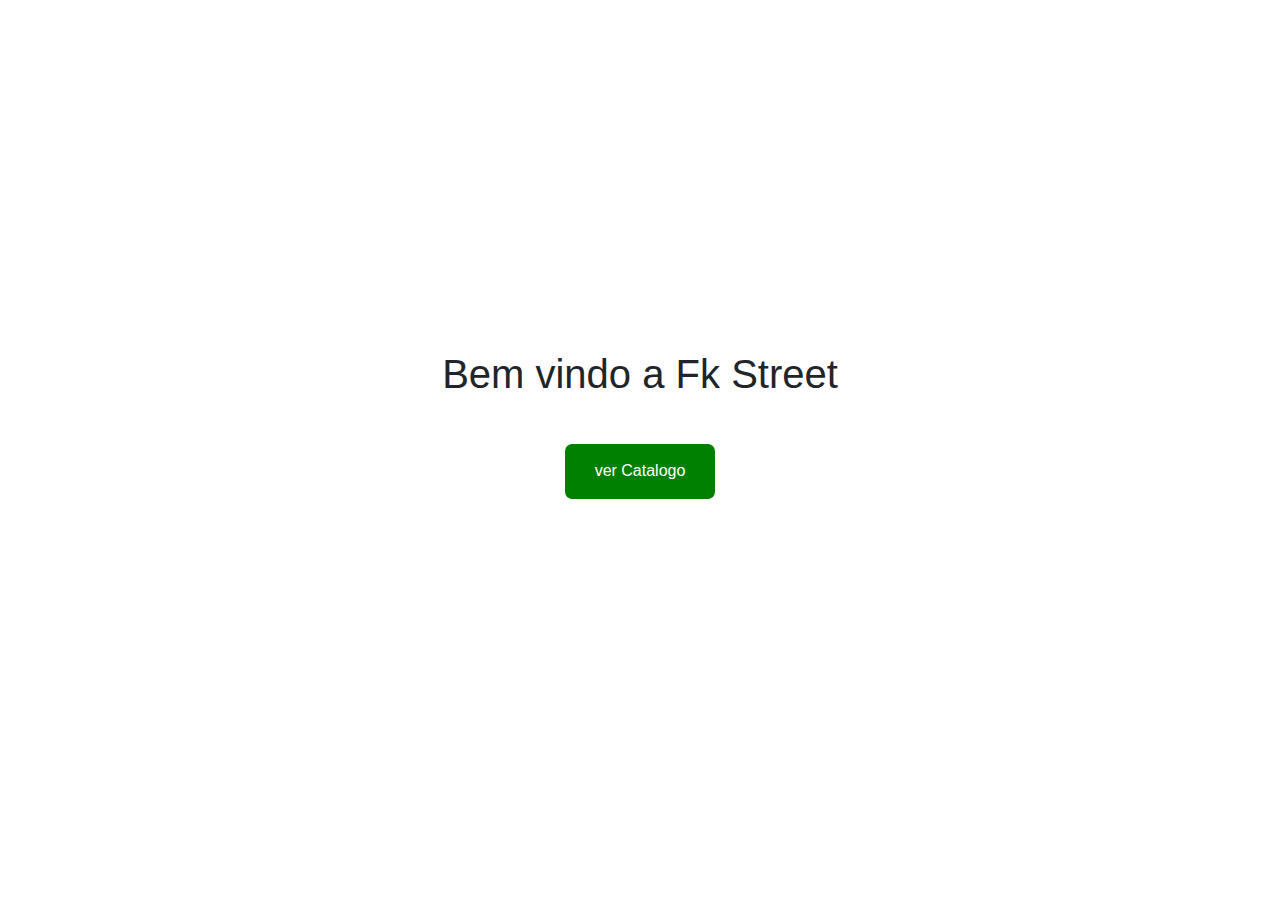
<file: index.html>
<!DOCTYPE html>
<html lang="en">
<head>
    <meta charset="UTF-8">
    <meta name="viewport" content="width=device-width, initial-scale=1.0">
    <title>Fk Street</title>
    <link href="https://cdn.jsdelivr.net/npm/bootstrap@5.3.3/dist/css/bootstrap.min.css" rel="stylesheet" integrity="sha384-QWTKZyjpPEjISv5WaRU9OFeRpok6YctnYmDr5pNlyT2bRjXh0JMhjY6hW+ALEwIH" crossorigin="anonymous">

    <link href="../style/carrosel.css" type="text/css" rel="StyleSheet">
    <link href="../style/css.css" type="text/css" rel="StyleSheet" >
    <link href="style/catalogo.css" type="text/css" rel="StyleSheet" >
</head>
<body>



            <!-- Mobile -->


            <div class="catalogo">
                <div class="titulo"> 
                <h1> Bem vindo a Fk Street </h1>
            </div>

              
                                       
                   
                        <div data-tooltip="clique aqui" class="button">
                            <div class="button-wrapper">
                                <div class="text"> ver Catalogo  </div>
                                <a class="icon" href="https://fkstreet.netlify.app/area_user/home.html" >
                                                <p> FK Street</p>         
                                </a>
                            </div>
                        </div>

            </div>

   
<script src="https://cdn.jsdelivr.net/npm/bootstrap@5.3.3/dist/js/bootstrap.bundle.min.js" integrity="sha384-YvpcrYf0tY3lHB60NNkmXc5s9fDVZLESaAA55NDzOxhy9GkcIdslK1eN7N6jIeHz" crossorigin="anonymous"></script>
<script src="https://cdn.jsdelivr.net/npm/@popperjs/core@2.11.8/dist/umd/popper.min.js" integrity="sha384-I7E8VVD/ismYTF4hNIPjVp/Zjvgyol6VFvRkX/vR+Vc4jQkC+hVqc2pM8ODewa9r" crossorigin="anonymous"></script>
<script src="https://cdn.jsdelivr.net/npm/bootstrap@5.3.3/dist/js/bootstrap.min.js" integrity="sha384-0pUGZvbkm6XF6gxjEnlmuGrJXVbNuzT9qBBavbLwCsOGabYfZo0T0to5eqruptLy" crossorigin="anonymous"></script>
<script src="../js/script.js"></script>


</body>
</html>
</file>
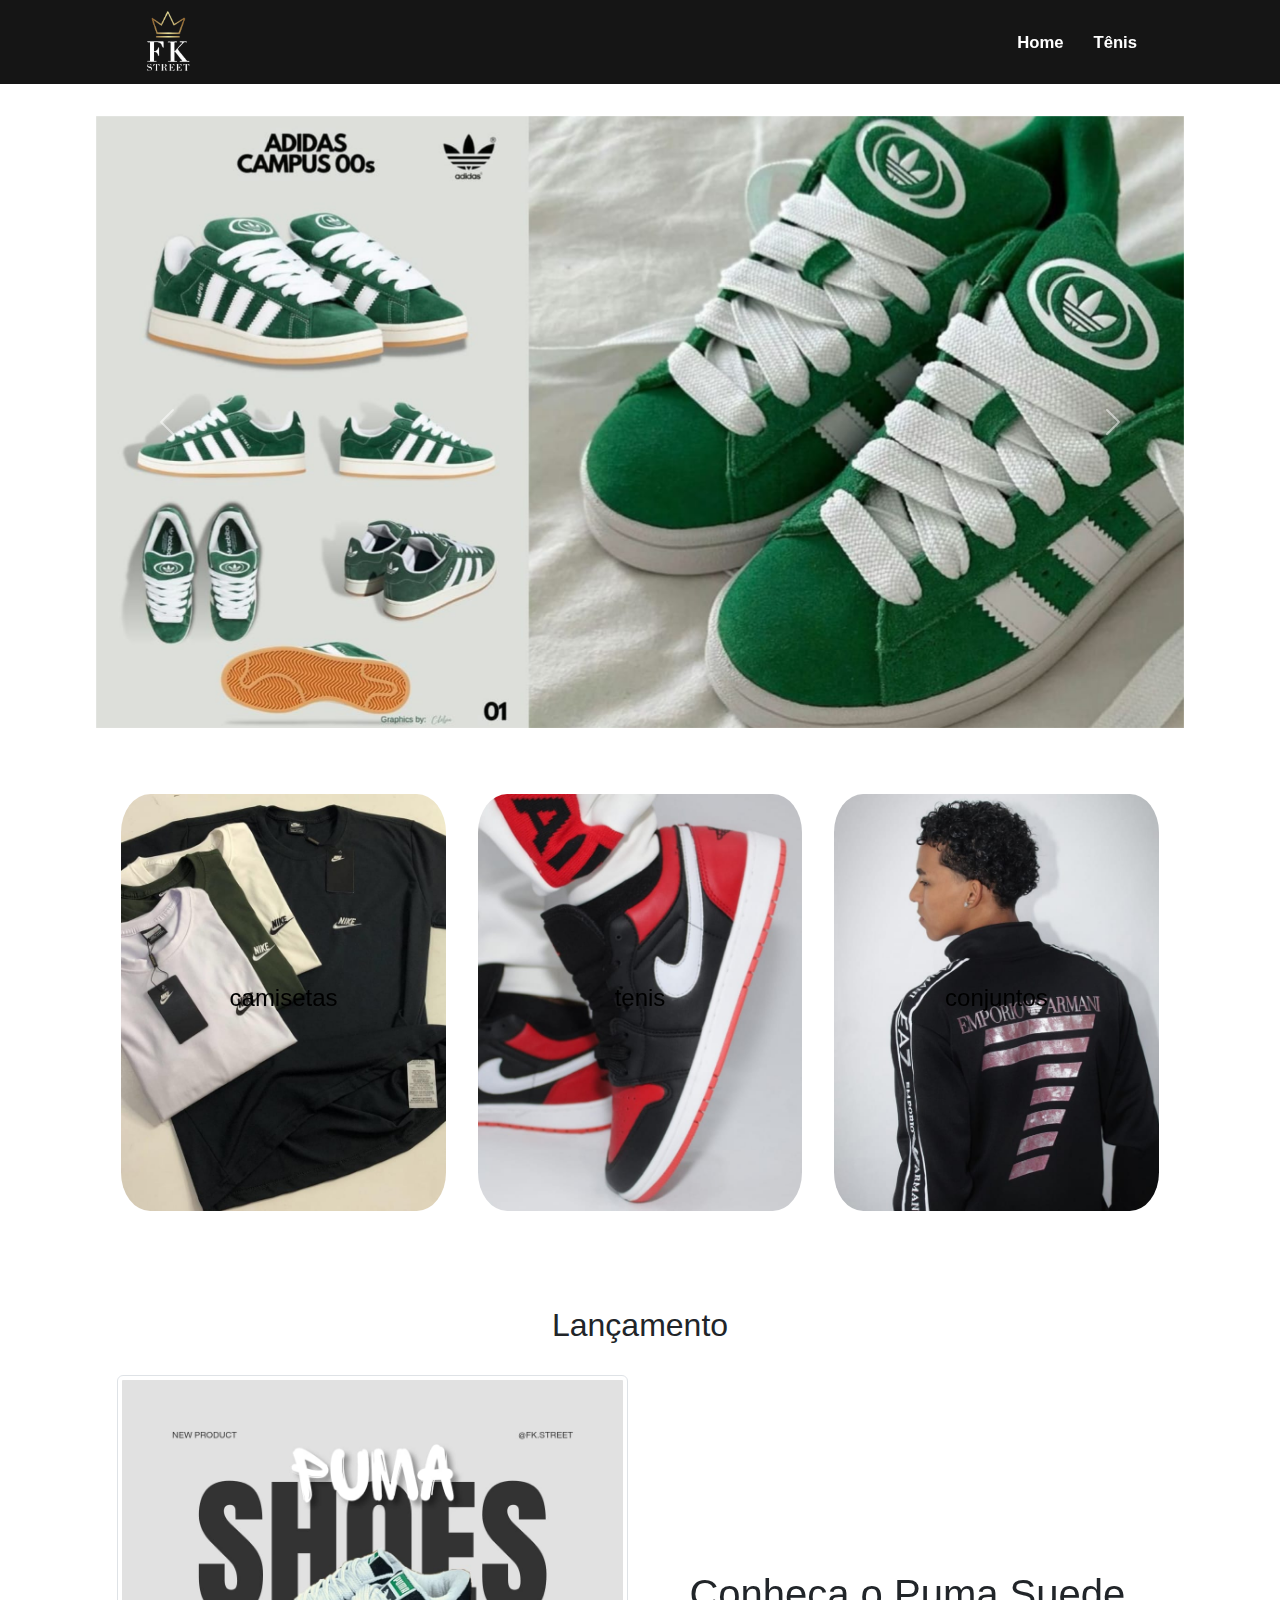
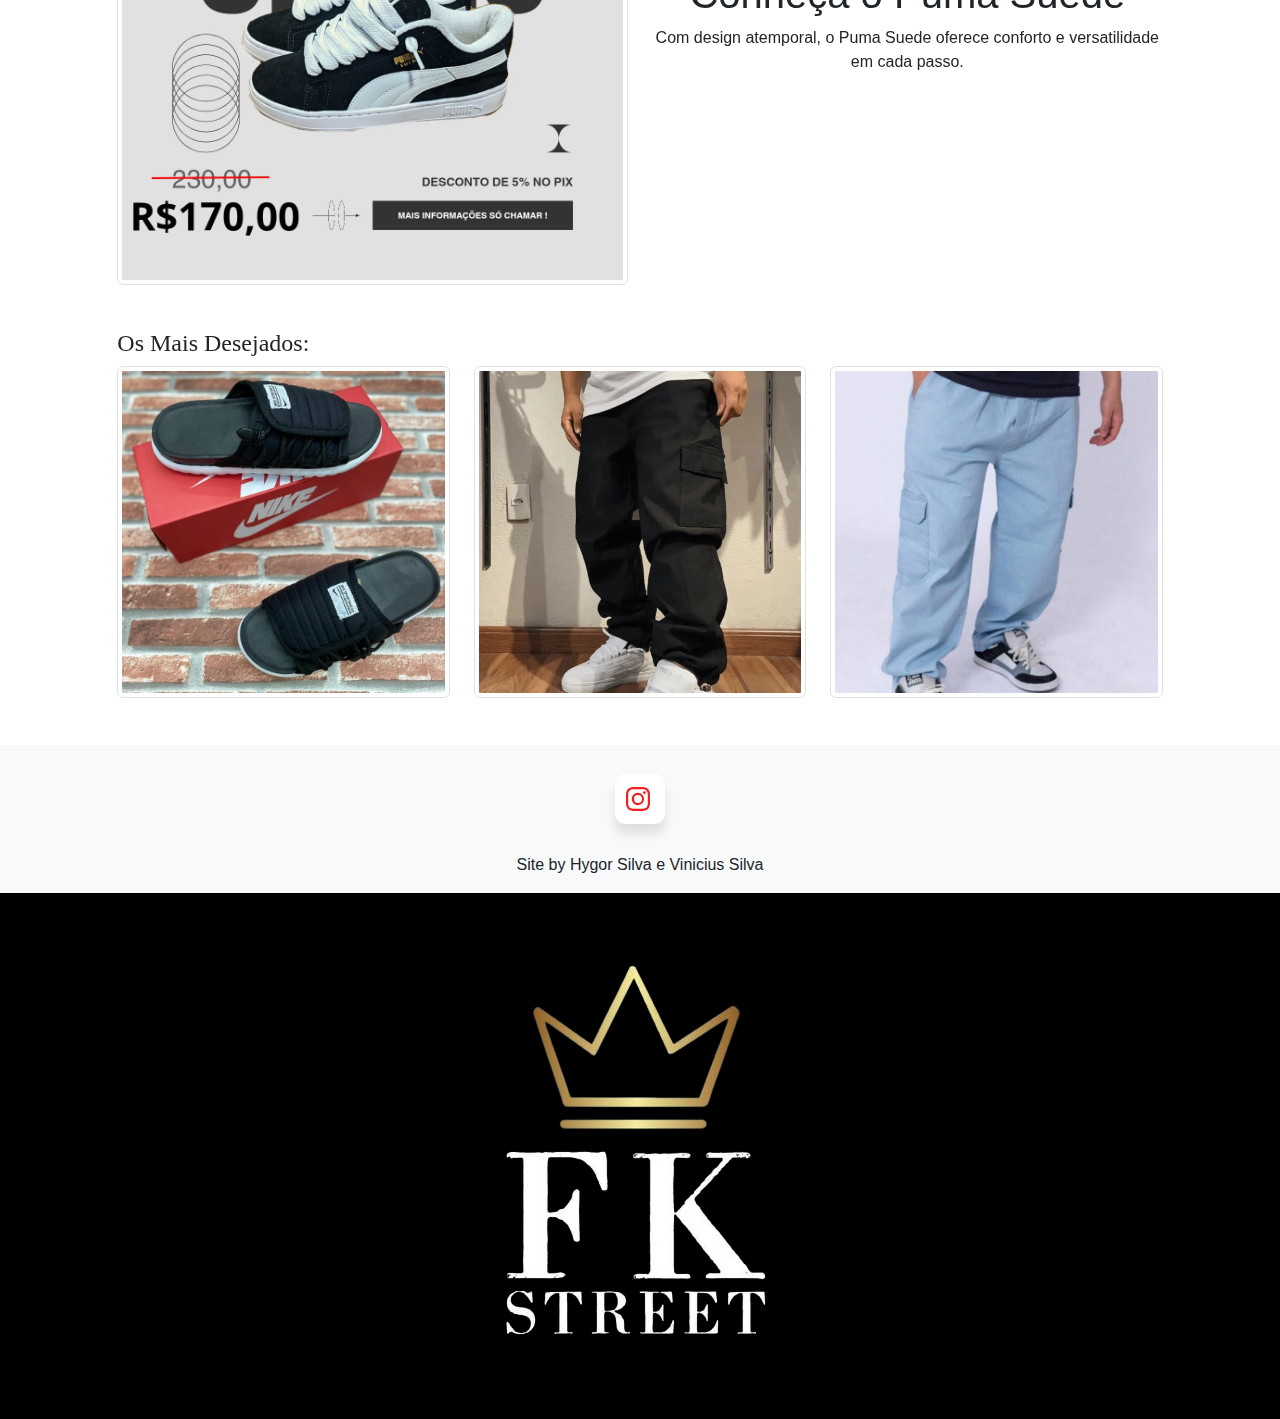
<file: area_user/home.html>
<!DOCTYPE html>
<html lang="en">
<head>
    <meta charset="UTF-8">
    <meta name="viewport" content="width=device-width, initial-scale=1.0">
    <title>Fk Street</title>
    <link href="https://cdn.jsdelivr.net/npm/bootstrap@5.3.3/dist/css/bootstrap.min.css" rel="stylesheet" integrity="sha384-QWTKZyjpPEjISv5WaRU9OFeRpok6YctnYmDr5pNlyT2bRjXh0JMhjY6hW+ALEwIH" crossorigin="anonymous">
    <link href="../style/style.css" type="text/css" rel="StyleSheet">
    <link href="../style/carrosel.css" type="text/css" rel="StyleSheet">
    <link href="../style/css.css" type="text/css" rel="StyleSheet" >
</head>
<body>

    <nav class="navBar" id="navBar">
        <a href="https://hygorsw.github.io/FkSite/area_user/home.html" style="width:10%;"> <img src="../img/components/logo_semFundo.png" id="logo-nav" alt=""> </a>
            <ul class="navLinks">

                <li class="navLink">
                    <a href="https://hygorsw.github.io/FkSite/area_user/home.html">Home</a>
                </li>

                <li class="navLink">
                    <a href="https://hygorsw.github.io/FkSite/area_user/tenis.html">Tênis</a>
                </li>
<!-- 
                <li class="navLink">
                    <a href="#">Roupas</a>
                </li>

                <li class="navLink">
                    <a href="#">Duvidas</a>
                </li> -->

            </ul>

            <button id="btnMobile">
                <i class="fa-solid fa-bars"></i>
            </button>   
            </nav>
<!-- mobile botstrapo -->

<nav class="navbar fixed-top" style="background-color: #111111;" id="navM" >
  <div class="container-fluid">
    <a class="navbar-brand" href="https://hygorsw.github.io/FkSite/area_user/home.html"> <img src="../img/components/logo_semFundo.png" width="60px"> </a>
    <button class="navbar-toggler" type="button" data-bs-toggle="offcanvas" data-bs-target="#offcanvasDarkNavbar" aria-controls="offcanvasDarkNavbar" aria-label="Toggle navigation">
      <span class="navbar-toggler-icon"></span>
    </button>
    <div class="offcanvas offcanvas-end text-bg-dark" tabindex="-1" id="offcanvasDarkNavbar" aria-labelledby="offcanvasDarkNavbarLabel">
      <div class="offcanvas-header">
        <h5 class="offcanvas-title" id="offcanvasDarkNavbarLabel">FK.Street </h5>
        <button type="button" class="btn-close btn-close-white" data-bs-dismiss="offcanvas" aria-label="Close"></button>
      </div>
      <div class="offcanvas-body">
        <ul class="navbar-nav justify-content-end flex-grow-1 pe-3">
          <li class="nav-item" id="mob-text" >
            <a class="nav-link active" aria-current="page" href="https://hygorsw.github.io/FkSite/area_user/home.html" id="mob-text">Home</a>
          </li>
          <li class="nav-item">
            <a class="nav-link" href="https://hygorsw.github.io/FkSite/area_user/tenis.html"  id="mob-text" >Tênis</a>
          </li>
<!-- 
          <li class="nav-item">
            <a class="nav-link" href="#"  id="mob-text" >Roupas</a>
          </li>

          <li class="nav-item">
            <a class="nav-link" href="#"  id="mob-text" >Duvidas</a>
          </li> -->

    
              </li>
            </ul>
          </li>
        </ul>

        </form>
      </div>
    </div>
  </div>
</nav>



            <!-- Mobile -->


            
  <div class="container" id="container">
    <div class="row" id="carrosel">
      <div id="carouselExampleAutoplaying" class="carousel slide" data-bs-ride="carousel">
        <div class="carousel-inner">
          <div class="carousel-item active">
            <img src="../img/bannersHome/CampusBanner.jpeg " class="d-block w-100"  alt="...">
          </div>
          <div class="carousel-item">
            <img src="../img/bannersHome/VansKnuBanner.jpeg" class="d-block w-100" alt="...">
          </div>
          <div class="carousel-item">
            <img src="../img/bannersHome/AirForceBanner.jpeg" class="d-block w-100" alt="...">
          </div>
        </div>
        <button class="carousel-control-prev" type="button" data-bs-target="#carouselExampleAutoplaying" data-bs-slide="prev">
          <span class="carousel-control-prev-icon" aria-hidden="true"></span>
          <span class="visually-hidden">Previous</span>
        </button>
        <button class="carousel-control-next" type="button" data-bs-target="#carouselExampleAutoplaying" data-bs-slide="next">
          <span class="carousel-control-next-icon" aria-hidden="true"></span>
          <span class="visually-hidden">Next</span>
        </button>
      </div>


      <section class="hidden2">
        <div class="container">
          <div class="banner">
            <div class="row">
              <div class="col-4" id="lancamentos-card"> <a type="button" href="https://hygorsw.github.io/FkSite/area_user/tenis.html" id="click-card"> <img src="../img/cardHome/camisetas.jpeg" class="img-thumbnail" id="img_banner">
              <h1 id="cardText"> camisetas </h1>
                </a></div>
              <div class="col-4" id="lancamentos-card"> <a type="button" href="https://hygorsw.github.io/FkSite/area_user/tenis.html" id="click-card"> <img src="../img/cardHome/tenis.jpeg" class="img-thumbnail" id="img_banner">
              <h1 id="cardText"> tenis </h1>
            </a></div>
              <div class="col-4" id="lancamentos-card"> <a type="button" href="https://hygorsw.github.io/FkSite/area_user/tenis.html" id="click-card"> <img src="../img/cardHome/conjuntos.jpeg" class="img-thumbnail" id="img_banner">
              <h1 id="cardText"> conjuntos </h1>
              </a></div>
            </div>
          </div>
        </div>
      </section>

      <div class="lancamento">
        <div class="row">
          <div class="col-12">
            <h2 id="title-lancamento">Lançamento</h2>

          </div>
        </div>
      </div>


      <section class="hidden">
        <div class="container">
          <div class="row">
            <div class="col-6"><img src="../img/cardHome/pumaSuedeCard.jpeg" class="img-thumbnail"></div>
            <div class="col-6" id="texto">
              <h1>Conheça o Puma Suede</h1>
              <p> Com design atemporal, o Puma Suede oferece conforto e versatilidade em cada passo.</p>
            </div>

          </div>
        </div>
      </section>


     <!-- <div class="container" id="container-nike">

        <div class="row" id="row-nike">

          <h1 id="titlo-nike"> Calças Cargo </h1>
          <p> Conforto e estilo encontram-se na versatilidade prática da calça cargo.</p>
        </div>
        <a class="btn-nike" href="https://hygorsw.github.io/FkSite/area_user/tenis.html">Ver coleção</a>

      </div> -->


      <section class="hidden">
        <div class="container">
          <h1 id="container-titlo"> Os Mais Desejados: </h1>
          <div class="row">
            <div class="col-4" id="lancamentos-card"> <a href="https://hygorsw.github.io/FkSite/area_user/tenis.html" id="click-card"> <img src="../img/home/desejados/asunaHome.jpeg" class="img-thumbnail" id="mais_vendidos"></a></div>
            <div class="col-4" id="lancamentos-card"> <a href="https://wa.me/551170156082?text=Ol%C3%A1!%20gostaria%20de%20saber%20se%20a%20%22Cal%C3%A7a%20Cargo%22%20ainda%20esta%20dispon%C3%ADvel%2C%20e%20quais%20cores%20tem." id="click-card"> <img src="../img/home/desejados/homeCargo.png" class="img-thumbnail" id="mais_vendidos"></a></div>
            <div class="col-4" id="lancamentos-card"> <a href="https://wa.me/551170156082?text=Ol%C3%A1!%20gostaria%20de%20saber%20se%20a%20%22Cal%C3%A7a%20Cargo%22%20ainda%20esta%20dispon%C3%ADvel%2C%20e%20quais%20cores%20tem." id="click-card"> <img src="../img/home/desejados/homeCargoJeans.jpeg" class="img-thumbnail" id="mais_vendidos"></a></div>
          </div>
        </div>


    </div>
    </section>


    <!-- fim home -->




    


            




            <!-- Font Awesome -->
<link href="https://cdnjs.cloudflare.com/ajax/libs/font-awesome/6.0.0/css/all.min.css" rel="stylesheet" />
<!-- Google Fonts -->
<link href="https://fonts.googleapis.com/css?family=Roboto:300,400,500,700&display=swap" rel="stylesheet" />
<link href="../style/footer.css" type="text/css" rel="StyleSheet">



</div>


<!-- Footer -->
<footer class="bg-body-tertiary text-center" style="background-color: #000000ea;">
  <!-- Grid container -->
  <div class="container p-4">
    <!-- Section: Social media -->

    <!-- Section: Social media -->

  
        <!--Grid row-->
   
          <div class="col-auto" style="text-align: center;">
            <!-- Submit button -->
            <a class="social-links" href="https://www.instagram.com/fk.street/">
		<div id="twitter" class="social-btn flex-center">
	  <svg viewBox="0 0 16 16" class="bi bi-instagram" fill="currentColor" height="16" width="16" xmlns="http://www.w3.org/2000/svg"> <path d="M8 0C5.829 0 5.556.01 4.703.048 3.85.088 3.269.222 2.76.42a3.917 3.917 0 0 0-1.417.923A3.927 3.927 0 0 0 .42 2.76C.222 3.268.087 3.85.048 4.7.01 5.555 0 5.827 0 8.001c0 2.172.01 2.444.048 3.297.04.852.174 1.433.372 1.942.205.526.478.972.923 1.417.444.445.89.719 1.416.923.51.198 1.09.333 1.942.372C5.555 15.99 5.827 16 8 16s2.444-.01 3.298-.048c.851-.04 1.434-.174 1.943-.372a3.916 3.916 0 0 0 1.416-.923c.445-.445.718-.891.923-1.417.197-.509.332-1.09.372-1.942C15.99 10.445 16 10.173 16 8s-.01-2.445-.048-3.299c-.04-.851-.175-1.433-.372-1.941a3.926 3.926 0 0 0-.923-1.417A3.911 3.911 0 0 0 13.24.42c-.51-.198-1.092-.333-1.943-.372C10.443.01 10.172 0 7.998 0h.003zm-.717 1.442h.718c2.136 0 2.389.007 3.232.046.78.035 1.204.166 1.486.275.373.145.64.319.92.599.28.28.453.546.598.92.11.281.24.705.275 1.485.039.843.047 1.096.047 3.231s-.008 2.389-.047 3.232c-.035.78-.166 1.203-.275 1.485a2.47 2.47 0 0 1-.599.919c-.28.28-.546.453-.92.598-.28.11-.704.24-1.485.276-.843.038-1.096.047-3.232.047s-2.39-.009-3.233-.047c-.78-.036-1.203-.166-1.485-.276a2.478 2.478 0 0 1-.92-.598 2.48 2.48 0 0 1-.6-.92c-.109-.281-.24-.705-.275-1.485-.038-.843-.046-1.096-.046-3.233 0-2.136.008-2.388.046-3.231.036-.78.166-1.204.276-1.486.145-.373.319-.64.599-.92.28-.28.546-.453.92-.598.282-.11.705-.24 1.485-.276.738-.034 1.024-.044 2.515-.045v.002zm4.988 1.328a.96.96 0 1 0 0 1.92.96.96 0 0 0 0-1.92zm-4.27 1.122a4.109 4.109 0 1 0 0 8.217 4.109 4.109 0 0 0 0-8.217zm0 1.441a2.667 2.667 0 1 1 0 5.334 2.667 2.667 0 0 1 0-5.334z"></path> </svg><span>@Fk.Street </span>
		</div>
</a>




          </div>
          <!--Grid column-->
        </div>
  
    <!-- Section: Form -->

    <!-- Section: Text -->
   
      <p>
        Site by Hygor Silva e Vinicius Silva
      </p>
   
    <!-- Section: Text -->
    <!-- Grid container -->
 
  <!-- Copyright -->
  <div class="text-center p-3" style="background-color: #000;">
    <img src="../img/components/logo_semFundo.png" id="logo-footer" alt="">
  </div>
  <!-- Copyright -->
</footer>


<script src="https://cdn.jsdelivr.net/npm/bootstrap@5.3.3/dist/js/bootstrap.bundle.min.js" integrity="sha384-YvpcrYf0tY3lHB60NNkmXc5s9fDVZLESaAA55NDzOxhy9GkcIdslK1eN7N6jIeHz" crossorigin="anonymous"></script>
<script src="https://cdn.jsdelivr.net/npm/@popperjs/core@2.11.8/dist/umd/popper.min.js" integrity="sha384-I7E8VVD/ismYTF4hNIPjVp/Zjvgyol6VFvRkX/vR+Vc4jQkC+hVqc2pM8ODewa9r" crossorigin="anonymous"></script>
<script src="https://cdn.jsdelivr.net/npm/bootstrap@5.3.3/dist/js/bootstrap.min.js" integrity="sha384-0pUGZvbkm6XF6gxjEnlmuGrJXVbNuzT9qBBavbLwCsOGabYfZo0T0to5eqruptLy" crossorigin="anonymous"></script>
<script src="../js/script.js"></script>


</body>
</html>
</file>
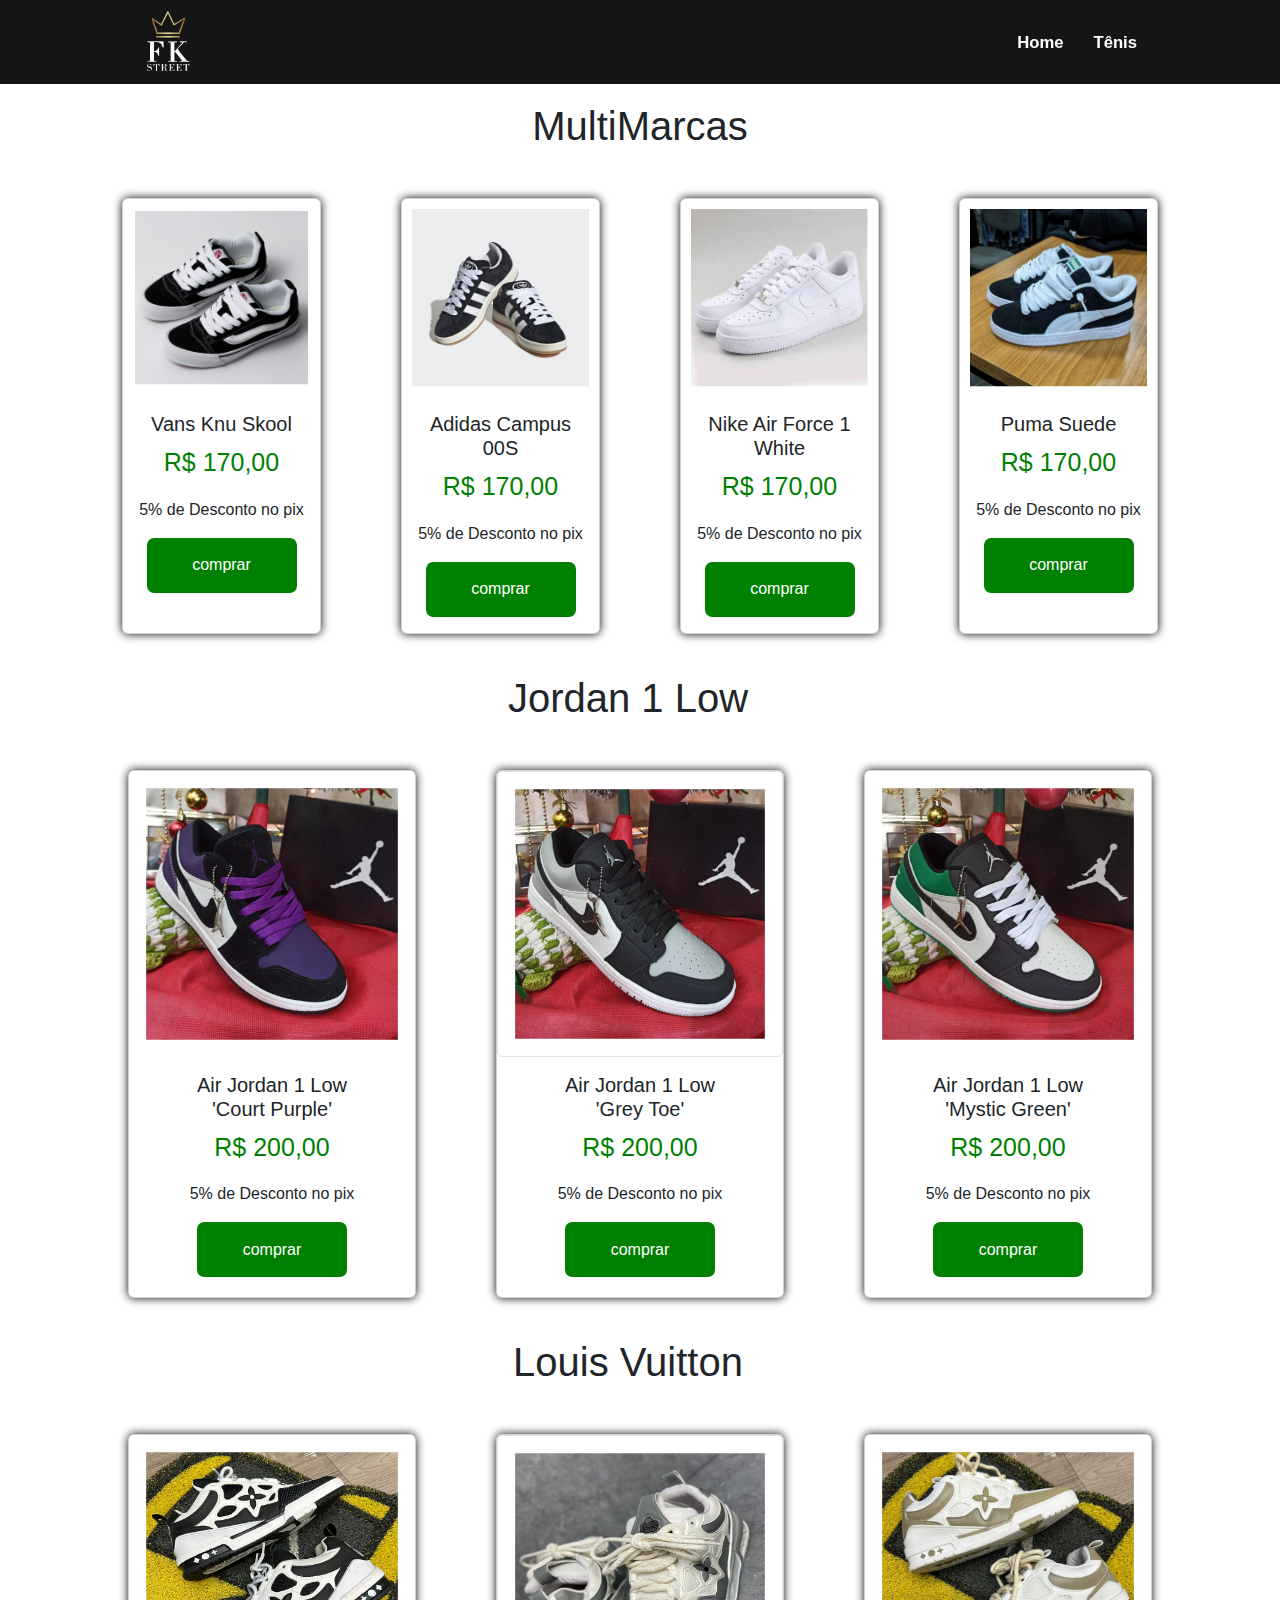
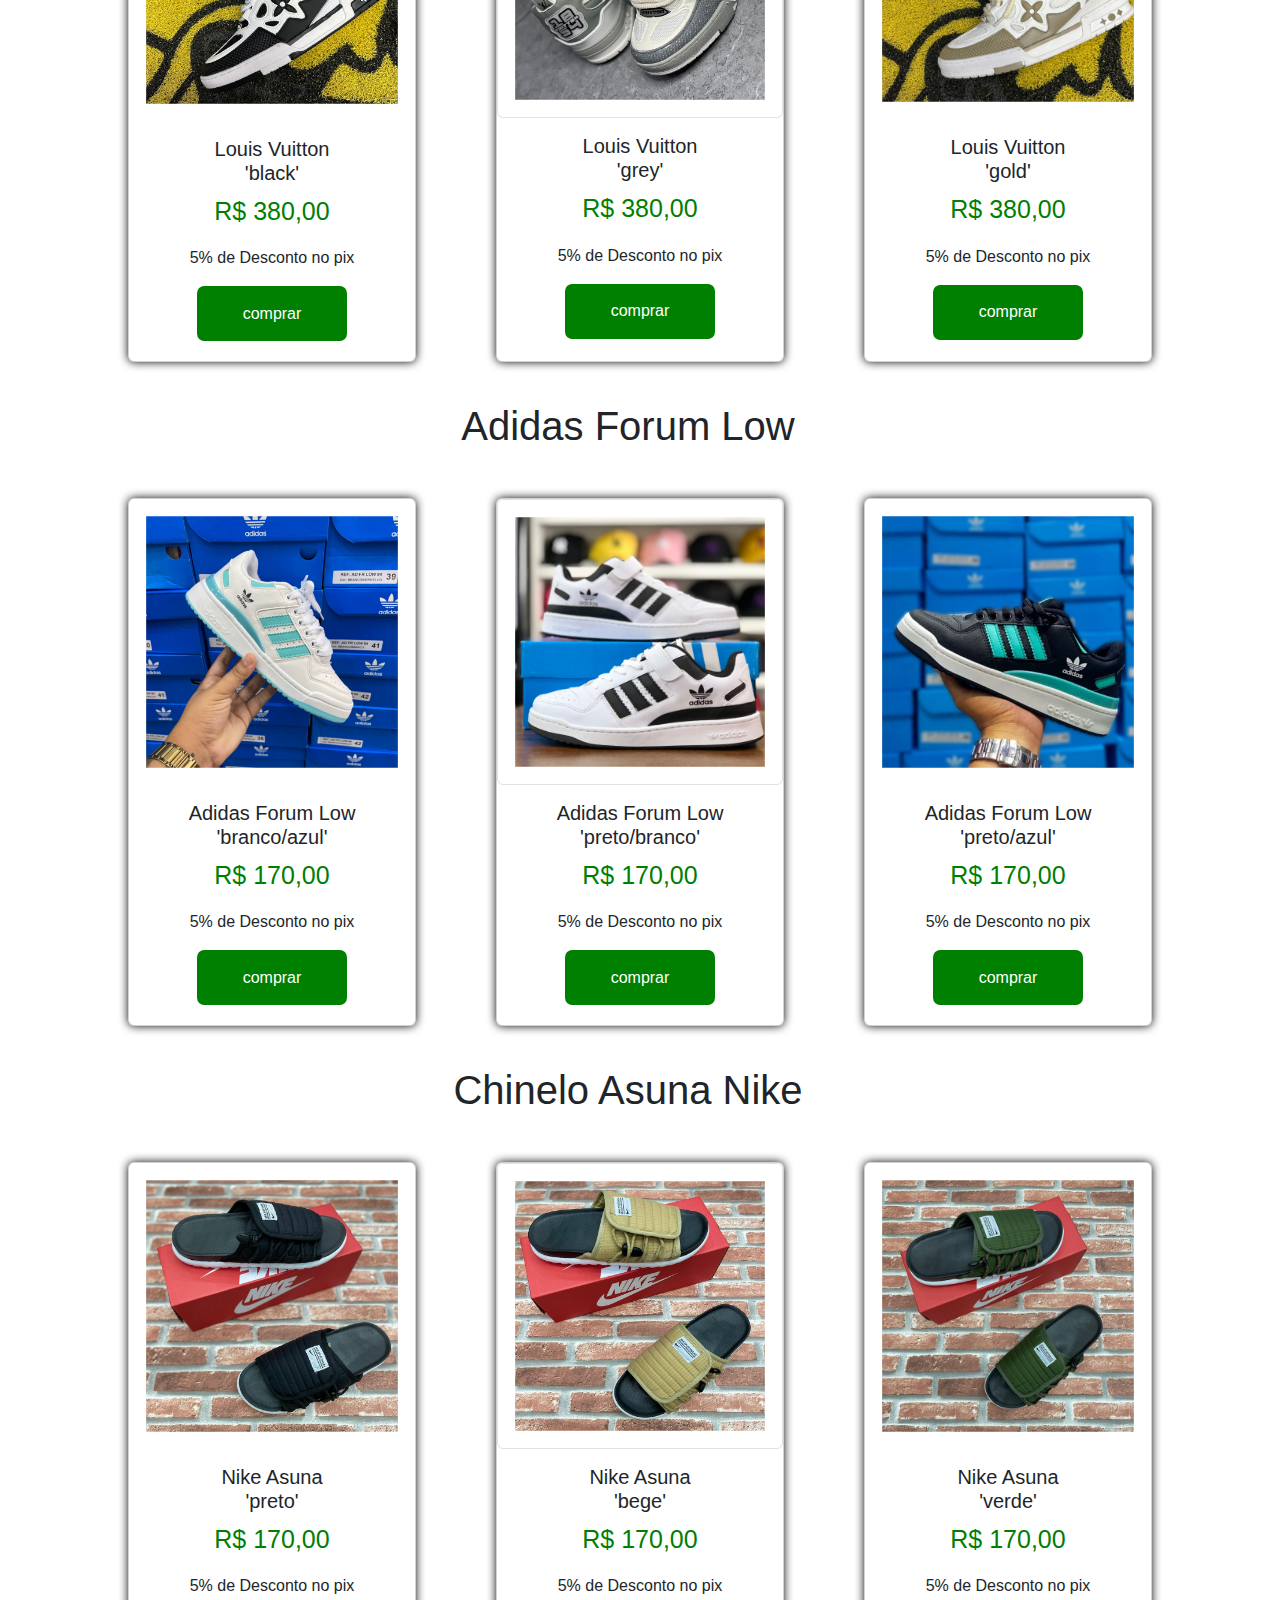
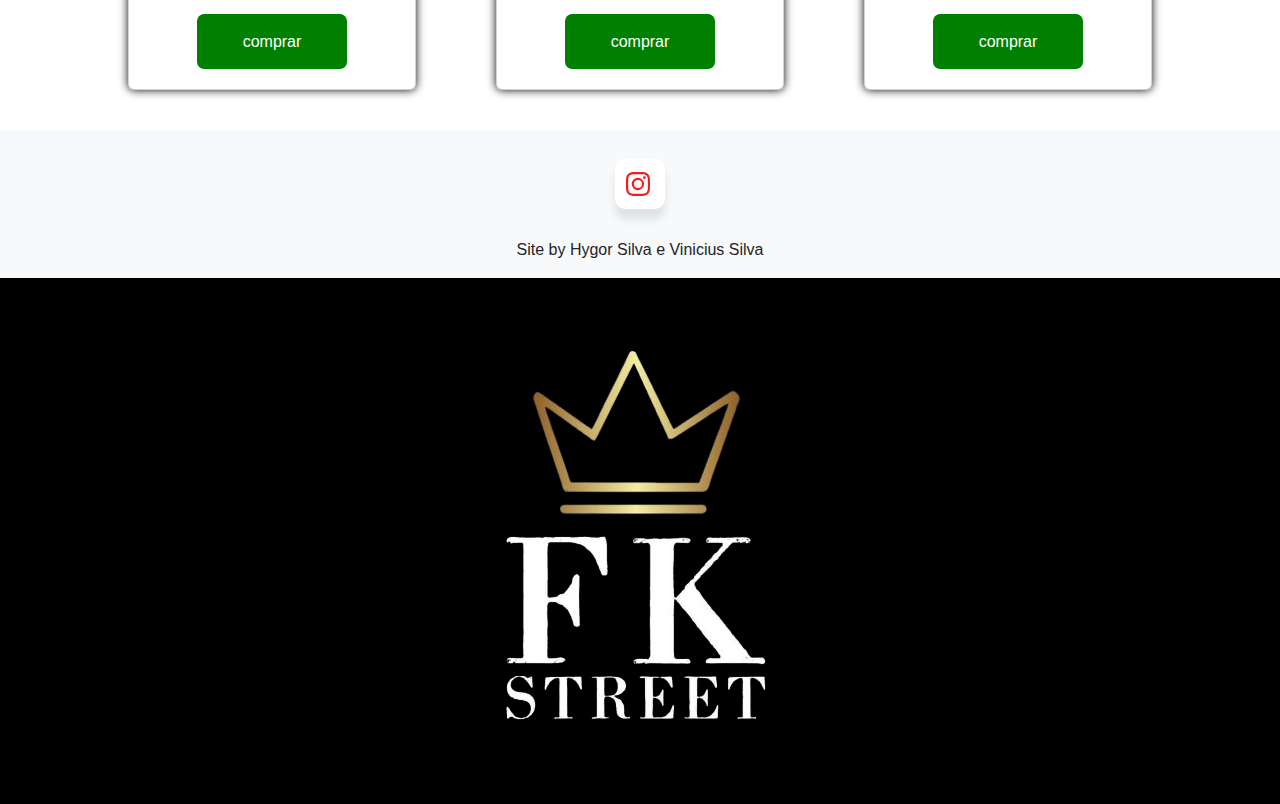
<file: area_user/tenis.html>
<!DOCTYPE html>
<html lang="en">
<head>
    <meta charset="UTF-8">
    <meta name="viewport" content="width=device-width, initial-scale=1.0">
    <title>Coleção - Fk Street</title>
    <link href="https://cdn.jsdelivr.net/npm/bootstrap@5.3.3/dist/css/bootstrap.min.css" rel="stylesheet" integrity="sha384-QWTKZyjpPEjISv5WaRU9OFeRpok6YctnYmDr5pNlyT2bRjXh0JMhjY6hW+ALEwIH" crossorigin="anonymous">
    <link href="../style/css.css" type="text/css" rel="StyleSheet" >
    <link href="../style/tenis.css" type="text/css" rel="StyleSheet">

</head>
<body>
    
    <nav class="navBar" id="navBar">
        <a href="https://hygorsw.github.io/FkSite/area_user/home.html" style="width:10%;"> <img src="../img/components/logo_semFundo.png" id="logo-nav" alt=""> </a>
            <ul class="navLinks">

                <li class="navLink">
                    <a href="https://hygorsw.github.io/FkSite/area_user/home.html">Home</a>
                </li>

                <li class="navLink">
                    <a href="https://hygorsw.github.io/FkSite/area_user/tenis.html">Tênis</a>
                </li>

                <!-- <li class="navLink">
                    <a href="/contato.html">Roupas</a>
                </li>

                <li class="navLink">
                    <a href="/contato.html">Duvidas</a>
                </li> -->

            </ul>

            <button id="btnMobile">
                <i class="fa-solid fa-bars"></i>
            </button>   
            </nav>
<!-- mobile botstrapo -->

<nav class="navbar fixed-top" style="background-color: #111111;" id="navM" >
  <div class="container-fluid">
    <a class="navbar-brand" href="https://hygorsw.github.io/FkSite/area_user/home.html"> <img src="../img/components/logo_semFundo.png" width="60px"> </a>
    <button class="navbar-toggler" type="button" data-bs-toggle="offcanvas" data-bs-target="#offcanvasDarkNavbar" aria-controls="offcanvasDarkNavbar" aria-label="Toggle navigation">
      <span class="navbar-toggler-icon"></span>
    </button>
    <div class="offcanvas offcanvas-end text-bg-dark" tabindex="-1" id="offcanvasDarkNavbar" aria-labelledby="offcanvasDarkNavbarLabel">
      <div class="offcanvas-header">
        <h5 class="offcanvas-title" id="offcanvasDarkNavbarLabel">Fk.Street </h5>
        <button type="button" class="btn-close btn-close-white" data-bs-dismiss="offcanvas" aria-label="Close"></button>
      </div>
      <div class="offcanvas-body">
        <ul class="navbar-nav justify-content-end flex-grow-1 pe-3">
          <li class="nav-item" id="mob-text" >
            <a class="nav-link active" aria-current="page" href="https://hygorsw.github.io/FkSite/area_user/home.html" id="mob-text">Home</a>
          </li>
          <li class="nav-item">
            <a class="nav-link" href="https://hygorsw.github.io/FkSite/area_user/tenis.html"  id="mob-text" >Tênis</a>
          </li>

          <!-- <li class="nav-item">
            <a class="nav-link" href="#"  id="mob-text" >Roupas</a>
          </li>

          <li class="nav-item">
            <a class="nav-link" href="#"  id="mob-text" >Duvidas</a>
          </li> -->

    
              </li>
            </ul>
          </li>
        </ul>

        </form>
      </div>
    </div>
  </div>
</nav>



            <!-- Mobile -->



            <div class="row" id="buscar"> 
                <!-- <div class="navBuscar">
                <ul class="navLinks">
           
           <li class="buscaLink" id="linkBuscar">
               <a href="#AirForce1">Air Force 1</a>
           </li>
           
           <li class="buscaLink">
               <a href="#JordanLow">Jordan Low</a>
           </li>
           
           <li class="buscaLink">
               <a href="../contato.php">Adidas</a>
           </li>
           
           <li class="buscaLink">
               <a href="../contato.php">Vans</a>
           </li>
           
           </ul>
               </div> -->
           </div>
              


           
           
           <!-- container 1 -->
               <div class="container text-center" id="collum">
              
                <div class="row" id="title-catalogo">  <h1> MultiMarcas </h1> </div>
                   <div class="row align-items-center" id="linha-card">

                    <div class="col" id="coluna-card2">
           
                        <div class="card" style="width: 18rem;  " id="card">
                            <img src="../img/Tenis_fk/vans/vans-knu.jpg"  style="padding: 6%;"  style="padding: 6%;"  class="card-img-top" alt="...">
                            <div class="card-body">
                                <h5 class="card-title">Vans Knu Skool</h5>
                                <p class="text_card">R$ 170,00</p>
                                <p class="card-text">5% de Desconto no pix</p>
                                <div class="row">
                                    
                                    <div class="col" style="display: flex; justify-content: center;">
                                        <div data-tooltip="R$ 170,00" class="button">
                                            <div class="button-wrapper">
                                                <div class="text">comprar</div>
                                                <a class="icon" href="https://wa.me/551170156082?text=Ol%C3%A1!%20gostaria%20de%20saber%20se%20%22Vans%20Knu%20Skool%22%20%20ainda%20esta%20disponivel. "  >
                                                    <svg viewBox="0 0 16 16" class="bi bi-cart2" fill="currentColor" height="16" width="16" xmlns="http://www.w3.org/2000/svg">
                                                        <path d="M0 2.5A.5.5 0 0 1 .5 2H2a.5.5 0 0 1 .485.379L2.89 4H14.5a.5.5 0 0 1 .485.621l-1.5 6A.5.5 0 0 1 13 11H4a.5.5 0 0 1-.485-.379L1.61 3H.5a.5.5 0 0 1-.5-.5zM3.14 5l1.25 5h8.22l1.25-5H3.14zM5 13a1 1 0 1 0 0 2 1 1 0 0 0 0-2zm-2 1a2 2 0 1 1 4 0 2 2 0 0 1-4 0zm9-1a1 1 0 1 0 0 2 1 1 0 0 0 0-2zm-2 1a2 2 0 1 1 4 0 2 2 0 0 1-4 0z"></path>
                                                    </svg>
                                                </a>
                                            </div>
                                        </div>
        
                                    </div>
                                </div>
        
                            </div>
                        </div>
                        
        
                        <div class="card" style="width: 18rem;" id="card">
                            <img src="../img/Tenis_fk/adidas/adidas-campus.jpg"  style="padding: 5%;"  style="padding: 6%;"  class="card-img-top" alt="...">
                            <div class="card-body">
                                <h5 class="card-title">Adidas Campus 00S</h5>
                                <p class="text_card">R$ 170,00</p>
                                <p class="card-text">5% de Desconto no pix</p>
                                   <div class="row">
                                    
                                    <div class="col" style="display: flex; justify-content: center;">
                                        <div data-tooltip="R$ 170,00" class="button">
                                            <div class="button-wrapper">
                                                <div class="text">comprar</div>
                                                <a class="icon"  href="https://wa.me/551170156082?text=Ol%C3%A1!%20gostaria%20de%20saber%20se%20o%20%22Adidas%20Campus%20preto%2Fbranco%22%20ainda%20esta%20dispon%C3%ADvel." >
                                                    <svg viewBox="0 0 16 16" class="bi bi-cart2" fill="currentColor" height="16" width="16" xmlns="http://www.w3.org/2000/svg">
                                                        <path d="M0 2.5A.5.5 0 0 1 .5 2H2a.5.5 0 0 1 .485.379L2.89 4H14.5a.5.5 0 0 1 .485.621l-1.5 6A.5.5 0 0 1 13 11H4a.5.5 0 0 1-.485-.379L1.61 3H.5a.5.5 0 0 1-.5-.5zM3.14 5l1.25 5h8.22l1.25-5H3.14zM5 13a1 1 0 1 0 0 2 1 1 0 0 0 0-2zm-2 1a2 2 0 1 1 4 0 2 2 0 0 1-4 0zm9-1a1 1 0 1 0 0 2 1 1 0 0 0 0-2zm-2 1a2 2 0 1 1 4 0 2 2 0 0 1-4 0z"></path>
                                                    </svg>
                                                </a>
                                            </div>
                                        </div>
        
        
                                    </div>
                                </div>
        
                            </div>
                        </div>
        
                        
                        <div class="card" style="width: 18rem;" id="card">
                            <img src="../img/Tenis_fk/nike/airforces/AirforceBranco.jpeg"  style="padding: 5%;"  style="padding: 6%;"  class="card-img-top" alt="...">
                            <div class="card-body">
                                <h5 class="card-title">Nike Air Force 1 White</h5>
                                <p class="text_card">R$ 170,00</p>
                                <p class="card-text">5% de Desconto no pix</p>
                                   <div class="row">
                                    
                                    <div class="col" style="display: flex; justify-content: center;">
                                        <div data-tooltip="R$ 170,00" class="button">
                                            <div class="button-wrapper">
                                                <div class="text">comprar</div>
                                                <a class="icon" href="https://wa.me/551170156082?text=Ol%C3%A1!%20gostaria%20de%20saber%20se%20o%20%22Air%20Force%20Branco%22%20ainda%20esta%20dispon%C3%ADvel." >
                                                    <svg viewBox="0 0 16 16" class="bi bi-cart2" fill="currentColor" height="16" width="16" xmlns="http://www.w3.org/2000/svg">
                                                        <path d="M0 2.5A.5.5 0 0 1 .5 2H2a.5.5 0 0 1 .485.379L2.89 4H14.5a.5.5 0 0 1 .485.621l-1.5 6A.5.5 0 0 1 13 11H4a.5.5 0 0 1-.485-.379L1.61 3H.5a.5.5 0 0 1-.5-.5zM3.14 5l1.25 5h8.22l1.25-5H3.14zM5 13a1 1 0 1 0 0 2 1 1 0 0 0 0-2zm-2 1a2 2 0 1 1 4 0 2 2 0 0 1-4 0zm9-1a1 1 0 1 0 0 2 1 1 0 0 0 0-2zm-2 1a2 2 0 1 1 4 0 2 2 0 0 1-4 0z"></path>
                                                    </svg>
                                                </a>
                                            </div>
                                        </div>
        
        
                                    </div>
                                </div>
        
                            </div>
                        </div>
                        <div class="card" style="width: 18rem;" id="card">
                            <img src="../img/Tenis_fk/puma/pumaSuedeFoto.jpeg"  style="padding: 5%;"  style="padding: 6%;"  class="card-img-top" alt="...">
                            <div class="card-body">
                                <h5 class="card-title">Puma Suede</h5>
                                <p class="text_card">R$ 170,00</p>
                                <p class="card-text">5% de Desconto no pix</p>
                                   <div class="row">
                                    
                                    <div class="col" style="display: flex; justify-content: center;">
                                        <div data-tooltip="R$ 170,00" class="button">
                                            <div class="button-wrapper">
                                                <div class="text">comprar</div>
                                                <a class="icon" href="https://wa.me/551170156082?text=Ol%C3%A1!%20gostaria%20de%20saber%20se%20o%20%22Air%20Force%20Branco%22%20ainda%20esta%20dispon%C3%ADvel." >
                                                    <svg viewBox="0 0 16 16" class="bi bi-cart2" fill="currentColor" height="16" width="16" xmlns="http://www.w3.org/2000/svg">
                                                        <path d="M0 2.5A.5.5 0 0 1 .5 2H2a.5.5 0 0 1 .485.379L2.89 4H14.5a.5.5 0 0 1 .485.621l-1.5 6A.5.5 0 0 1 13 11H4a.5.5 0 0 1-.485-.379L1.61 3H.5a.5.5 0 0 1-.5-.5zM3.14 5l1.25 5h8.22l1.25-5H3.14zM5 13a1 1 0 1 0 0 2 1 1 0 0 0 0-2zm-2 1a2 2 0 1 1 4 0 2 2 0 0 1-4 0zm9-1a1 1 0 1 0 0 2 1 1 0 0 0 0-2zm-2 1a2 2 0 1 1 4 0 2 2 0 0 1-4 0z"></path>
                                                    </svg>
                                                </a>
                                            </div>
                                        </div>
        
        
                                    </div>
                                </div>
        
                            </div>
                        </div>
        
                                </div>
        
              

            <!-- fim 3 card -->


            <div class="row" id="title-catalogo">  <h1> Jordan 1 Low </h1> </div>

                       <div class="col" id="coluna-card">
           
                           <div class="card" style="height: 33rem; width: 18rem; " id="card">
                               <img src="..\img\Tenis_fk\nike\jordanLowRoxo.jpeg" style="padding: 6%;"     class="card-img-top" alt="...">
                               <div class="card-body" id="cardbody">
                                   <h5 class="card-title">Air Jordan 1 Low <br>'Court Purple'</h5>
                                   <p class="text_card">R$ 200,00</p>
                                   <p class="card-text">5% de Desconto no pix</p>
                                   <div class="row">
                                       
                                       <div class="col" style="display: flex; justify-content: center;">
                                           <div data-tooltip="R$ 200,00" class="button">
                                               <div class="button-wrapper">
                                                   <div class="text">comprar</div>
                                                   <a class="icon" href="https://wa.me/551170156082?text=Ol%C3%A1!%20gostaria%20de%20saber%20se%20o%20%22Jordan%20Low%20Roxo%22%20ainda%20esta%20dispon%C3%ADvel." >
                                                       <svg viewBox="0 0 16 16" class="bi bi-cart2" fill="currentColor" height="16" width="16" xmlns="http://www.w3.org/2100/svg">
                                                           <path d="M0 2.5A.5.5 0 0 1 .5 2H2a.5.5 0 0 1 .485.379L2.89 4H14.5a.5.5 0 0 1 .485.621l-1.5 6A.5.5 0 0 1 13 11H4a.5.5 0 0 1-.485-.379L1.61 3H.5a.5.5 0 0 1-.5-.5zM3.14 5l1.25 5h8.22l1.25-5H3.14zM5 13a1 1 0 1 0 0 2 1 1 0 0 0 0-2zm-2 1a2 2 0 1 1 4 0 2 2 0 0 1-4 0zm9-1a1 1 0 1 0 0 2 1 1 0 0 0 0-2zm-2 1a2 2 0 1 1 4 0 2 2 0 0 1-4 0z"></path>
                                                       </svg>
                                                   </a>
                                               </div>
                                           </div>
           
           
                                       </div>
                                   </div>
                               </div>
                           </div>
           
                           <div class="card" style="width: 18rem;" id="card">
                               <img src="../img/Tenis_fk/nike/JordanLowCinza.jpeg" class="img-thumbnail"   style="padding: 6%;"  class="card-img-top" alt="...">
                               <div class="card-body">
                                   <h5 class="card-title" id="JordanLow">Air Jordan 1 Low <br> 'Grey Toe'      </h5>
                                   <p class="text_card">R$ 200,00</p>
                                   <p class="card-text">5% de Desconto no pix</p>
                                      <div class="row">
                                       
                                       <div class="col" style="display: flex; justify-content: center;">
                                           <div data-tooltip="R$ 200,00" class="button">
                                               <div class="button-wrapper">
                                                   <div class="text">comprar</div>
                                                   <a class="icon" href="https://wa.me/551170156082?text=Ol%C3%A1!%20gostaria%20de%20saber%20se%20o%20%22Jordan%20Low%20Cinza%22%20ainda%20esta%20dispon%C3%ADvel." >                                                       <svg viewBox="0 0 16 16" class="bi bi-cart2" fill="currentColor" height="16" width="16" xmlns="http://www.w3.org/2000/svg">
                                                           <path d="M0 2.5A.5.5 0 0 1 .5 2H2a.5.5 0 0 1 .485.379L2.89 4H14.5a.5.5 0 0 1 .485.621l-1.5 6A.5.5 0 0 1 13 11H4a.5.5 0 0 1-.485-.379L1.61 3H.5a.5.5 0 0 1-.5-.5zM3.14 5l1.25 5h8.22l1.25-5H3.14zM5 13a1 1 0 1 0 0 2 1 1 0 0 0 0-2zm-2 1a2 2 0 1 1 4 0 2 2 0 0 1-4 0zm9-1a1 1 0 1 0 0 2 1 1 0 0 0 0-2zm-2 1a2 2 0 1 1 4 0 2 2 0 0 1-4 0z"></path>
                                                       </svg>
                                                   </a>
                                               </div>
                                           </div>
           
           
                                       </div>
                                   </div>
           
           
                               </div>
                           </div>
           
                           <div class="card" style="height: 33rem; width: 18rem;" id="card">
                               <img src="../img/Tenis_fk/nike/JordanLowVerde.jpeg"  style="padding: 6%;"   style="padding: 6%;"  class="card-img-top" alt="...">
                               <div class="card-body">
                                   <h5 class="card-title">Air Jordan 1 Low <br> 'Mystic Green'</h5>
                                   <p class="text_card">R$ 200,00</p>
                                   <p class="card-text">5% de Desconto no pix</p>
                                   <div class="row">
                                       
                                       <div class="col" style="display: flex; justify-content: center;">
                                           <div data-tooltip="R$ 200,00" class="button">
                                               <div class="button-wrapper">
                                                   <div class="text">comprar</div>
                                                   <a class="icon" href="https://wa.me/551170156082?text=Ol%C3%A1!%20gostaria%20de%20saber%20se%20o%20%22Jordan%20Low%20Verde%22%20ainda%20esta%20dispon%C3%ADvel." >                                                       <svg viewBox="0 0 16 16" class="bi bi-cart2" fill="currentColor" height="16" width="16" xmlns="http://www.w3.org/2000/svg">
                                                           <path d="M0 2.5A.5.5 0 0 1 .5 2H2a.5.5 0 0 1 .485.379L2.89 4H14.5a.5.5 0 0 1 .485.621l-1.5 6A.5.5 0 0 1 13 11H4a.5.5 0 0 1-.485-.379L1.61 3H.5a.5.5 0 0 1-.5-.5zM3.14 5l1.25 5h8.22l1.25-5H3.14zM5 13a1 1 0 1 0 0 2 1 1 0 0 0 0-2zm-2 1a2 2 0 1 1 4 0 2 2 0 0 1-4 0zm9-1a1 1 0 1 0 0 2 1 1 0 0 0 0-2zm-2 1a2 2 0 1 1 4 0 2 2 0 0 1-4 0z"></path>
                                                       </svg>
                                                   </a>
                                               </div>
                                           </div>
           
           
                                       </div>
                                   </div>
           
                               </div>
                           </div>
           
           
                           
                       </div>
                       <!-- fim -->

                       <div class="row" id="title-catalogo">  <h1> Louis Vuitton </h1> </div>

                       <div class="col" id="coluna-card">
           
                           <div class="card" style="height: 33rem; width: 18rem; " id="card">
                               <img src="..\img\Tenis_fk/Louis/luis-viton-preto.jpeg" style="padding: 6%;"     class="card-img-top" alt="...">
                               <div class="card-body" id="cardbody">
                                   <h5 class="card-title">Louis Vuitton<br>'black'</h5>
                                   <p class="text_card">R$ 380,00</p>
                                   <p class="card-text">5% de Desconto no pix</p>
                                   <div class="row">
                                       
                                       <div class="col" style="display: flex; justify-content: center;">
                                           <div data-tooltip="R$ 380,00" class="button">
                                               <div class="button-wrapper">
                                                   <div class="text">comprar</div>
                                                   <a class="icon" href="https://wa.me/551170156082?text=Ol%C3%A1!%20gostaria%20de%20saber%20se%20o%20%22T%C3%AAnis%20Louis%20Vitton%20Preto%22%20ainda%20esta%20dispon%C3%ADvel." >
                                                       <svg viewBox="0 0 16 16" class="bi bi-cart2" fill="currentColor" height="16" width="16" xmlns="http://www.w3.org/2100/svg">
                                                           <path d="M0 2.5A.5.5 0 0 1 .5 2H2a.5.5 0 0 1 .485.379L2.89 4H14.5a.5.5 0 0 1 .485.621l-1.5 6A.5.5 0 0 1 13 11H4a.5.5 0 0 1-.485-.379L1.61 3H.5a.5.5 0 0 1-.5-.5zM3.14 5l1.25 5h8.22l1.25-5H3.14zM5 13a1 1 0 1 0 0 2 1 1 0 0 0 0-2zm-2 1a2 2 0 1 1 4 0 2 2 0 0 1-4 0zm9-1a1 1 0 1 0 0 2 1 1 0 0 0 0-2zm-2 1a2 2 0 1 1 4 0 2 2 0 0 1-4 0z"></path>
                                                       </svg>
                                                   </a>
                                               </div>
                                           </div>
           
           
                                       </div>
                                   </div>
                               </div>
                           </div>
           
                           <div class="card" style="width: 18rem;" id="card">
                               <img src="..\img\Tenis_fk/Louis/luis-viton-prata.jpeg" class="img-thumbnail"   style="padding: 6%;"  class="card-img-top" alt="...">
                               <div class="card-body">
                                   <h5 class="card-title" id="JordanLow">Louis Vuitton<br>'grey'</h5>
                                   <p class="text_card">R$ 380,00</p>
                                   <p class="card-text">5% de Desconto no pix</p>
                                      <div class="row">
                                       
                                       <div class="col" style="display: flex; justify-content: center;">
                                           <div data-tooltip="R$ 380,00" class="button">
                                               <div class="button-wrapper">
                                                   <div class="text">comprar</div>
                                                   <a class="icon" href="https://wa.me/551170156082?text=Ol%C3%A1!%20gostaria%20de%20saber%20se%20o%20%22T%C3%AAnis%20Louis%20Vitton%20Cinza%22%20ainda%20esta%20dispon%C3%ADvel." >
                                                       <svg viewBox="0 0 16 16" class="bi bi-cart2" fill="currentColor" height="16" width="16" xmlns="http://www.w3.org/2000/svg">
                                                           <path d="M0 2.5A.5.5 0 0 1 .5 2H2a.5.5 0 0 1 .485.379L2.89 4H14.5a.5.5 0 0 1 .485.621l-1.5 6A.5.5 0 0 1 13 11H4a.5.5 0 0 1-.485-.379L1.61 3H.5a.5.5 0 0 1-.5-.5zM3.14 5l1.25 5h8.22l1.25-5H3.14zM5 13a1 1 0 1 0 0 2 1 1 0 0 0 0-2zm-2 1a2 2 0 1 1 4 0 2 2 0 0 1-4 0zm9-1a1 1 0 1 0 0 2 1 1 0 0 0 0-2zm-2 1a2 2 0 1 1 4 0 2 2 0 0 1-4 0z"></path>
                                                       </svg>
                                                   </a>
                                               </div>
                                           </div>
           
           
                                       </div>
                                   </div>
           
           
                               </div>
                           </div>
           
                           <div class="card" style="height: 33rem; width: 18rem;" id="card">
                               <img src="..\img\Tenis_fk/Louis/luis-viton-dourado.jpeg"  style="padding: 6%;"   style="padding: 6%;"  class="card-img-top" alt="...">
                               <div class="card-body">
                                   <h5 class="card-title">Louis Vuitton<br> 'gold'</h5>
                                   <p class="text_card">R$ 380,00</p>
                                   <p class="card-text">5% de Desconto no pix</p>
                                   <div class="row">
                                       
                                       <div class="col" style="display: flex; justify-content: center;">
                                           <div data-tooltip="R$ 380,00" class="button">
                                               <div class="button-wrapper">
                                                   <div class="text">comprar</div>
                                                   <a class="icon" href="https://wa.me/551170156082?text=Ol%C3%A1!%20gostaria%20de%20saber%20se%20o%20%22T%C3%AAnis%20Louis%20Vitton%20Dourado%22%20ainda%20esta%20dispon%C3%ADvel." >
                                                    <svg viewBox="0 0 16 16" class="bi bi-cart2" fill="currentColor" height="16" width="16" xmlns="http://www.w3.org/2000/svg">
                                                           <path d="M0 2.5A.5.5 0 0 1 .5 2H2a.5.5 0 0 1 .485.379L2.89 4H14.5a.5.5 0 0 1 .485.621l-1.5 6A.5.5 0 0 1 13 11H4a.5.5 0 0 1-.485-.379L1.61 3H.5a.5.5 0 0 1-.5-.5zM3.14 5l1.25 5h8.22l1.25-5H3.14zM5 13a1 1 0 1 0 0 2 1 1 0 0 0 0-2zm-2 1a2 2 0 1 1 4 0 2 2 0 0 1-4 0zm9-1a1 1 0 1 0 0 2 1 1 0 0 0 0-2zm-2 1a2 2 0 1 1 4 0 2 2 0 0 1-4 0z"></path>
                                                       </svg>
                                                   </a>
                                               </div>
                                           </div>
           
           
                                       </div>
                                   </div>
           
                               </div>
                           </div>
           
           
                           
                       </div>
                       <!-- fim -->

                       <div class="row" id="title-catalogo">  <h1> Adidas Forum Low </h1> </div>

                       <div class="col" id="coluna-card">
           
                           <div class="card" style="height: 33rem; width: 18rem; " id="card">
                               <img src="..\img\Tenis_fk/adidas/forum/forum-brancoeazul.png" style="padding: 6%;"     class="card-img-top" alt="...">
                               <div class="card-body" id="cardbody">
                                   <h5 class="card-title">Adidas Forum Low<br>'branco/azul'</h5>
                                   <p class="text_card">R$ 170,00</p>
                                   <p class="card-text">5% de Desconto no pix</p>
                                   <div class="row">
                                       
                                       <div class="col" style="display: flex; justify-content: center;">
                                           <div data-tooltip="R$ 170,00" class="button">
                                               <div class="button-wrapper">
                                                   <div class="text">comprar</div>
                                                   <a class="icon" href="https://wa.me/551170156082?text=Ol%C3%A1!%20gostaria%20de%20saber%20se%20o%20%22Adidas%20Forum%20Low%20branco%2Fazul%22%20ainda%20esta%20dispon%C3%ADvel." >
                                                       <svg viewBox="0 0 16 16" class="bi bi-cart2" fill="currentColor" height="16" width="16" xmlns="http://www.w3.org/2100/svg">
                                                           <path d="M0 2.5A.5.5 0 0 1 .5 2H2a.5.5 0 0 1 .485.379L2.89 4H14.5a.5.5 0 0 1 .485.621l-1.5 6A.5.5 0 0 1 13 11H4a.5.5 0 0 1-.485-.379L1.61 3H.5a.5.5 0 0 1-.5-.5zM3.14 5l1.25 5h8.22l1.25-5H3.14zM5 13a1 1 0 1 0 0 2 1 1 0 0 0 0-2zm-2 1a2 2 0 1 1 4 0 2 2 0 0 1-4 0zm9-1a1 1 0 1 0 0 2 1 1 0 0 0 0-2zm-2 1a2 2 0 1 1 4 0 2 2 0 0 1-4 0z"></path>
                                                       </svg>
                                                   </a>
                                               </div>
                                           </div>
           
           
                                       </div>
                                   </div>
                               </div>
                           </div>
           
                           <div class="card" style="width: 18rem;" id="card">
                               <img src="..\img\Tenis_fk/adidas/forum/forum-pretoebranco.jpeg"class="img-thumbnail"   style="padding: 6%;"  class="card-img-top" alt="...">
                               <div class="card-body">
                                   <h5 class="card-title" id="JordanLow">Adidas Forum Low<br>'preto/branco'</h5>
                                   <p class="text_card">R$ 170,00</p>
                                   <p class="card-text">5% de Desconto no pix</p>
                                      <div class="row">
                                       
                                       <div class="col" style="display: flex; justify-content: center;">
                                           <div data-tooltip="R$ 170,00" class="button">
                                               <div class="button-wrapper">
                                                   <div class="text">comprar</div>
                                                   <a class="icon" href="https://wa.me/551170156082?text=Ol%C3%A1!%20gostaria%20de%20saber%20se%20o%20%22Adidas%20Forum%20Low%20preto%2Fbranco%22%20ainda%20esta%20dispon%C3%ADvel." >
                                                    <svg viewBox="0 0 16 16" class="bi bi-cart2" fill="currentColor" height="16" width="16" xmlns="http://www.w3.org/2000/svg">
                                                           <path d="M0 2.5A.5.5 0 0 1 .5 2H2a.5.5 0 0 1 .485.379L2.89 4H14.5a.5.5 0 0 1 .485.621l-1.5 6A.5.5 0 0 1 13 11H4a.5.5 0 0 1-.485-.379L1.61 3H.5a.5.5 0 0 1-.5-.5zM3.14 5l1.25 5h8.22l1.25-5H3.14zM5 13a1 1 0 1 0 0 2 1 1 0 0 0 0-2zm-2 1a2 2 0 1 1 4 0 2 2 0 0 1-4 0zm9-1a1 1 0 1 0 0 2 1 1 0 0 0 0-2zm-2 1a2 2 0 1 1 4 0 2 2 0 0 1-4 0z"></path>
                                                       </svg>
                                                   </a>
                                               </div>
                                           </div>
           
           
                                       </div>
                                   </div>
           
           
                               </div>
                           </div>
           
                           <div class="card" style="height: 33rem; width: 18rem;" id="card">
                               <img src="..\img\Tenis_fk/adidas/forum/forum-pretoeazul.jpeg"  style="padding: 6%;"   style="padding: 6%;"  class="card-img-top" alt="...">
                               <div class="card-body">
                                   <h5 class="card-title">Adidas Forum Low<br> 'preto/azul'</h5>
                                   <p class="text_card">R$ 170,00</p>
                                   <p class="card-text">5% de Desconto no pix</p>
                                   <div class="row">
                                       
                                       <div class="col" style="display: flex; justify-content: center;">
                                           <div data-tooltip="R$ 170,00" class="button">
                                               <div class="button-wrapper">
                                                   <div class="text">comprar</div>
                                                   <a class="icon" href="https://wa.me/551170156082?text=Ol%C3%A1!%20gostaria%20de%20saber%20se%20o%20%22Adidas%20Forum%20Low%20preto%2Fazul%22%20ainda%20esta%20dispon%C3%ADvel." >
                                                       <svg viewBox="0 0 16 16" class="bi bi-cart2" fill="currentColor" height="16" width="16" xmlns="http://www.w3.org/2000/svg">
                                                           <path d="M0 2.5A.5.5 0 0 1 .5 2H2a.5.5 0 0 1 .485.379L2.89 4H14.5a.5.5 0 0 1 .485.621l-1.5 6A.5.5 0 0 1 13 11H4a.5.5 0 0 1-.485-.379L1.61 3H.5a.5.5 0 0 1-.5-.5zM3.14 5l1.25 5h8.22l1.25-5H3.14zM5 13a1 1 0 1 0 0 2 1 1 0 0 0 0-2zm-2 1a2 2 0 1 1 4 0 2 2 0 0 1-4 0zm9-1a1 1 0 1 0 0 2 1 1 0 0 0 0-2zm-2 1a2 2 0 1 1 4 0 2 2 0 0 1-4 0z"></path>
                                                       </svg>
                                                   </a>
                                               </div>
                                           </div>
           
           
                                       </div>
                                   </div>
           
                               </div>
                           </div>
           
           
                           
                       </div>


                       <!-- fim -->
                        
                       <div class="row" id="title-catalogo">  <h1> Chinelo Asuna Nike </h1> </div>

                       <div class="col" id="coluna-card">
           
                           <div class="card" style="height: 33rem; width: 18rem; " id="card">
                               <img src="..\img\Tenis_fk/nike/asuna/asuna-preto.jpeg" style="padding: 6%;"     class="card-img-top" alt="...">
                               <div class="card-body" id="cardbody">
                                   <h5 class="card-title">Nike Asuna<br>'preto'</h5>
                                   <p class="text_card">R$ 170,00</p>
                                   <p class="card-text">5% de Desconto no pix</p>
                                   <div class="row">
                                       
                                       <div class="col" style="display: flex; justify-content: center;">
                                           <div data-tooltip="R$ 170" class="button">
                                               <div class="button-wrapper">
                                                   <div class="text">comprar</div>
                                                   <a class="icon" href="https://wa.me/551170156082?text=Ol%C3%A1!%20gostaria%20de%20saber%20se%20o%20%22Chinelo%20Nike%20Asuna%20Preto%22%20ainda%20esta%20dispon%C3%ADvel." >
                                                       <svg viewBox="0 0 16 16" class="bi bi-cart2" fill="currentColor" height="16" width="16" xmlns="http://www.w3.org/2100/svg">
                                                           <path d="M0 2.5A.5.5 0 0 1 .5 2H2a.5.5 0 0 1 .485.379L2.89 4H14.5a.5.5 0 0 1 .485.621l-1.5 6A.5.5 0 0 1 13 11H4a.5.5 0 0 1-.485-.379L1.61 3H.5a.5.5 0 0 1-.5-.5zM3.14 5l1.25 5h8.22l1.25-5H3.14zM5 13a1 1 0 1 0 0 2 1 1 0 0 0 0-2zm-2 1a2 2 0 1 1 4 0 2 2 0 0 1-4 0zm9-1a1 1 0 1 0 0 2 1 1 0 0 0 0-2zm-2 1a2 2 0 1 1 4 0 2 2 0 0 1-4 0z"></path>
                                                       </svg>
                                                   </a>
                                               </div>
                                           </div>
           
           
                                       </div>
                                   </div>
                               </div>
                           </div>
           
                           <div class="card" style="width: 18rem;" id="card">
                               <img src="..\img\Tenis_fk/nike/asuna/asuna-bege.jpeg"class="img-thumbnail"   style="padding: 6%;"  class="card-img-top" alt="...">
                               <div class="card-body">
                                   <h5 class="card-title" id="JordanLow">Nike Asuna<br>'bege'</h5>
                                   <p class="text_card">R$ 170,00</p>
                                   <p class="card-text">5% de Desconto no pix</p>
                                      <div class="row">
                                       
                                       <div class="col" style="display: flex; justify-content: center;">
                                           <div data-tooltip="R$ 170" class="button">
                                               <div class="button-wrapper">
                                                   <div class="text">comprar</div>
                                                   <a class="icon" href="https://wa.me/551170156082?text=Ol%C3%A1!%20gostaria%20de%20saber%20se%20o%20%22Chinelo%20Nike%20Asuna%20Bege%22%20ainda%20esta%20dispon%C3%ADvel." >
                                                   <svg viewBox="0 0 16 16" class="bi bi-cart2" fill="currentColor" height="16" width="16" xmlns="http://www.w3.org/2000/svg">
                                                           <path d="M0 2.5A.5.5 0 0 1 .5 2H2a.5.5 0 0 1 .485.379L2.89 4H14.5a.5.5 0 0 1 .485.621l-1.5 6A.5.5 0 0 1 13 11H4a.5.5 0 0 1-.485-.379L1.61 3H.5a.5.5 0 0 1-.5-.5zM3.14 5l1.25 5h8.22l1.25-5H3.14zM5 13a1 1 0 1 0 0 2 1 1 0 0 0 0-2zm-2 1a2 2 0 1 1 4 0 2 2 0 0 1-4 0zm9-1a1 1 0 1 0 0 2 1 1 0 0 0 0-2zm-2 1a2 2 0 1 1 4 0 2 2 0 0 1-4 0z"></path>
                                                       </svg>
                                                   </a>
                                               </div>
                                           </div>
           
           
                                       </div>
                                   </div>
           
           
                               </div>
                           </div>
           
                           <div class="card" style="height: 33rem; width: 18rem;" id="card">
                               <img src="..\img\Tenis_fk/nike/asuna/asuna verde.jpeg"  style="padding: 6%;"   style="padding: 6%;"  class="card-img-top" alt="...">
                               <div class="card-body">
                                   <h5 class="card-title">Nike Asuna<br> 'verde'</h5>
                                   <p class="text_card">R$ 170,00</p>
                                   <p class="card-text">5% de Desconto no pix</p>
                                   <div class="row">
                                       
                                       <div class="col" style="display: flex; justify-content: center;">
                                           <div data-tooltip="R$ 170" class="button">
                                               <div class="button-wrapper">
                                                   <div class="text">comprar</div>
                                                   <a class="icon" href="https://wa.me/551170156082?text=Ol%C3%A1!%20gostaria%20de%20saber%20se%20o%20%22Chinelo%20Nike%20Asuna%20Verde%22%20ainda%20esta%20dispon%C3%ADvel." >
                                                   <svg viewBox="0 0 16 16" class="bi bi-cart2" fill="currentColor" height="16" width="16" xmlns="http://www.w3.org/2000/svg">
                                                           <path d="M0 2.5A.5.5 0 0 1 .5 2H2a.5.5 0 0 1 .485.379L2.89 4H14.5a.5.5 0 0 1 .485.621l-1.5 6A.5.5 0 0 1 13 11H4a.5.5 0 0 1-.485-.379L1.61 3H.5a.5.5 0 0 1-.5-.5zM3.14 5l1.25 5h8.22l1.25-5H3.14zM5 13a1 1 0 1 0 0 2 1 1 0 0 0 0-2zm-2 1a2 2 0 1 1 4 0 2 2 0 0 1-4 0zm9-1a1 1 0 1 0 0 2 1 1 0 0 0 0-2zm-2 1a2 2 0 1 1 4 0 2 2 0 0 1-4 0z"></path>
                                                       </svg>
                                                   </a>
                                               </div>
                                           </div>
           
           
                                       </div>
                                   </div>
           
                               </div>
                           </div>
           
           
                           
                       </div>

                       


           <!-- fim container 1- -->
               
           </div>








    



    


            




            <!-- Font Awesome -->
            <link href="https://cdnjs.cloudflare.com/ajax/libs/font-awesome/6.0.0/css/all.min.css" rel="stylesheet" />
            <!-- Google Fonts -->
            <link href="https://fonts.googleapis.com/css?family=Roboto:300,400,500,700&display=swap" rel="stylesheet" />
            <link href="../style/footer.css" type="text/css" rel="StyleSheet">
            
            
            
            </div>
            
            
            <!-- Footer -->
            <footer class="bg-body-tertiary text-center" style="background-color: #000000ea;">
              <!-- Grid container -->
              <div class="container p-4">
                <!-- Section: Social media -->
            
                <!-- Section: Social media -->
            
              
                    <!--Grid row-->
               
                      <div class="col-auto" style="text-align: center;">
                        <!-- Submit button -->
                        <a class="social-links" href="https://www.instagram.com/fk.street/">
                    <div id="twitter" class="social-btn flex-center">
                  <svg viewBox="0 0 16 16" class="bi bi-instagram" fill="currentColor" height="16" width="16" xmlns="http://www.w3.org/2000/svg"> <path d="M8 0C5.829 0 5.556.01 4.703.048 3.85.088 3.269.222 2.76.42a3.917 3.917 0 0 0-1.417.923A3.927 3.927 0 0 0 .42 2.76C.222 3.268.087 3.85.048 4.7.01 5.555 0 5.827 0 8.001c0 2.172.01 2.444.048 3.297.04.852.174 1.433.372 1.942.205.526.478.972.923 1.417.444.445.89.719 1.416.923.51.198 1.09.333 1.942.372C5.555 15.99 5.827 16 8 16s2.444-.01 3.298-.048c.851-.04 1.434-.174 1.943-.372a3.916 3.916 0 0 0 1.416-.923c.445-.445.718-.891.923-1.417.197-.509.332-1.09.372-1.942C15.99 10.445 16 10.173 16 8s-.01-2.445-.048-3.299c-.04-.851-.175-1.433-.372-1.941a3.926 3.926 0 0 0-.923-1.417A3.911 3.911 0 0 0 13.24.42c-.51-.198-1.092-.333-1.943-.372C10.443.01 10.172 0 7.998 0h.003zm-.717 1.442h.718c2.136 0 2.389.007 3.232.046.78.035 1.204.166 1.486.275.373.145.64.319.92.599.28.28.453.546.598.92.11.281.24.705.275 1.485.039.843.047 1.096.047 3.231s-.008 2.389-.047 3.232c-.035.78-.166 1.203-.275 1.485a2.47 2.47 0 0 1-.599.919c-.28.28-.546.453-.92.598-.28.11-.704.24-1.485.276-.843.038-1.096.047-3.232.047s-2.39-.009-3.233-.047c-.78-.036-1.203-.166-1.485-.276a2.478 2.478 0 0 1-.92-.598 2.48 2.48 0 0 1-.6-.92c-.109-.281-.24-.705-.275-1.485-.038-.843-.046-1.096-.046-3.233 0-2.136.008-2.388.046-3.231.036-.78.166-1.204.276-1.486.145-.373.319-.64.599-.92.28-.28.546-.453.92-.598.282-.11.705-.24 1.485-.276.738-.034 1.024-.044 2.515-.045v.002zm4.988 1.328a.96.96 0 1 0 0 1.92.96.96 0 0 0 0-1.92zm-4.27 1.122a4.109 4.109 0 1 0 0 8.217 4.109 4.109 0 0 0 0-8.217zm0 1.441a2.667 2.667 0 1 1 0 5.334 2.667 2.667 0 0 1 0-5.334z"></path> </svg><span>@Fk.Street </span>
                    </div>
            </a>
            
            
            
            
                      </div>
                      <!--Grid column-->
                    </div>
              
                <!-- Section: Form -->
            
                <!-- Section: Text -->
               
                  <p>
                    Site by Hygor Silva e Vinicius Silva
                  </p>
               
                <!-- Section: Text -->
                <!-- Grid container -->
             
              <!-- Copyright -->
              <div class="text-center p-3" style="background-color: #000;">
                <img src="../img/components/logo_semFundo.png" id="logo-footer" alt="">
              </div>
              <!-- Copyright -->
            </footer>
            
            
            <script src="https://cdn.jsdelivr.net/npm/bootstrap@5.3.3/dist/js/bootstrap.bundle.min.js" integrity="sha384-YvpcrYf0tY3lHB60NNkmXc5s9fDVZLESaAA55NDzOxhy9GkcIdslK1eN7N6jIeHz" crossorigin="anonymous"></script>
            <script src="https://cdn.jsdelivr.net/npm/@popperjs/core@2.11.8/dist/umd/popper.min.js" integrity="sha384-I7E8VVD/ismYTF4hNIPjVp/Zjvgyol6VFvRkX/vR+Vc4jQkC+hVqc2pM8ODewa9r" crossorigin="anonymous"></script>
            <script src="https://cdn.jsdelivr.net/npm/bootstrap@5.3.3/dist/js/bootstrap.min.js" integrity="sha384-0pUGZvbkm6XF6gxjEnlmuGrJXVbNuzT9qBBavbLwCsOGabYfZo0T0to5eqruptLy" crossorigin="anonymous"></script>
            <script src="../js/script.js"></script>
            
    <script src="https://cdn.jsdelivr.net/npm/bootstrap@5.3.3/dist/js/bootstrap.bundle.min.js" integrity="sha384-YvpcrYf0tY3lHB60NNkmXc5s9fDVZLESaAA55NDzOxhy9GkcIdslK1eN7N6jIeHz" crossorigin="anonymous"></script>
    <script src="https://cdn.jsdelivr.net/npm/@popperjs/core@2.11.8/dist/umd/popper.min.js" integrity="sha384-I7E8VVD/ismYTF4hNIPjVp/Zjvgyol6VFvRkX/vR+Vc4jQkC+hVqc2pM8ODewa9r" crossorigin="anonymous"></script>
    <script src="https://cdn.jsdelivr.net/npm/bootstrap@5.3.3/dist/js/bootstrap.min.js" integrity="sha384-0pUGZvbkm6XF6gxjEnlmuGrJXVbNuzT9qBBavbLwCsOGabYfZo0T0to5eqruptLy" crossorigin="anonymous"></script>

</body>
</html>
</file>
<file: style/carrosel.css>
#carrosel{
    border-radius: 5%;
    border-color: black;

}

#seta-right{

    position: absolute;
    right: 0;

    

}

#seta-left{

    position: absolute;
    left: 0;



}

@media only screen and (max-width:1078px){ 


    #carrosel{ margin-top: 10%; }    

}
</file>
<file: style/css.css>
*{
    font-family: "Poppins", sans-serif;
    font-weight: 500;
    font-style: normal;
    padding: 0;
    margin: 0;
    box-sizing: border-box;
}

#logo-nav{

width: 80%;

}

nav{
    width: 100%;
    background-color: #000000ea;
    padding: 2px 10%;
    
}

.logo{
    font-size:25pt;
    font-weight: 600;
    color: #000;

}


.navBar{
    display: flex;
    align-items: center;
    justify-content: space-between;
    width: 100%;
    position: fixed;
    top: 0;
    z-index: 999;
}


.navLinks{
    display: flex;
    align-items: center;
    justify-content: center;
    margin: 0;
}

.navLink{
    padding: 0px 15px;
    list-style: none;
}

.navLink a{
    display: flex;
    text-decoration: none;
    font-size: 12.5pt;
    font-weight: 600;
    color: #FFF;
    position: relative;
}

.navLink a::after{
    content: '';
    display: flex;
    width: 100%;
    height: 3px;
    left: 0;
    bottom: -6px;
    background-color: green;
    border-radius: 5px;
    position: absolute;
    transform: scaleX(0);
    transition: .5s;
}

.navLink a:hover::after{
    transform: scaleX(1);
}



#navM{
    display: none;
    
}


/*Buttoes*/

.btn{
    padding: 9px;
    border: 2px solid #000;
    outline: none;
    border-radius: 7px;
    font-weight: 500;
    color: #000;
    cursor: pointer;
    background-color: transparent;
    font-size: 11.5pt;
    box-shadow: 0px 0px 10px 2px rgba(0, 0, 0, 0.021) ;
    transition: .5s;
    margin: 10px;

}

.btn:hover{
    background: green;
    color: #fff;


}

#button-nav {   background-color: #FFF;

}

#button-nav:hover {   background-color: green;

}



.buttons{

    display: flex;
    flex-direction: row;
    width: 20%;

}

#btnMobile{
    display: none;
}



@media only screen and (max-width:750px){

    
#navM{

display: flex;

}

#navBar{

display: none;

}

    #logo-nav{

width: 90%;

    }
}   

#mob-text{

color: #FFF;

}
</file>
<file: style/catalogo.css>
.catalogo{

display: flex;
align-items: center;
justify-content: center;
width: 100%;
height: 90vh;

flex-direction: column;


}

.titulo{

    background-color: transparent;
    display: flex;
    align-items: center;
    justify-content: center;
    width: 100%;
    padding: 3%;
}


.button {
    --width: 150px;
    --height: 55px;
    --tooltip-height: 35px;
    --tooltip-width: 90px;
    --gap-between-tooltip-to-button: 18px;
    --button-color: green;
    --tooltip-color: #fff;
    width: var(--width);
    height: var(--height);
    background: var(--button-color);
    position: relative;
    text-align: center;
    border-radius: 0.45em;
    font-family: "Arial";
    transition: background 0.3s;
  }
  
  .button::before {
    position: absolute;
    content: attr(data-tooltip);
    width: var(--tooltip-width);
    height: var(--tooltip-height);
    background-color: #555;
    font-size: 0.9rem;
    color: #fff;
    border-radius: .25em;
    line-height: var(--tooltip-height);
    bottom: calc(var(--height) + var(--gap-between-tooltip-to-button) + 10px);
    left: calc(50% - var(--tooltip-width) / 2);
  }
  
  .button::after {
    position: absolute;
    content: '';
    width: 0;
    height: 0;
    border: 10px solid transparent;
    border-top-color: #555;
    left: calc(50% - 10px);
    bottom: calc(100% + var(--gap-between-tooltip-to-button) - 10px);
  }
  
  .button::after,.button::before {
    opacity: 0;
    visibility: hidden;
    transition: all 0.5s;
  }
  
  .text {
    display: flex;
    align-items: center;
    justify-content: center;
  }
  
  .button-wrapper,.text,.icon {
    overflow: hidden;
    position: absolute;
    width: 100%;
    height: 100%;
    left: 0;
    color: #fff;
  }
  
  .text {
    top: 0
  }
  
  .text,.icon {
    transition: top 0.5s;
  }
  
  .icon {
    color: #fff;
    top: 100%;
    display: flex;
    align-items: center;
    justify-content: center;
  }
  
  .icon svg {
    width: 40px;
    height: 40px;
  }
  
  .button:hover {
    background: #222;
  }
  
  .button:hover .text {
    top: -100%;
  }
  
  .button:hover .icon {
    top: 0;
  }
  
  .button:hover:before,.button:hover:after {
    opacity: 1;
    visibility: visible;
  }
  
  .button:hover:after {
    bottom: calc(var(--height) + var(--gap-between-tooltip-to-button) - 20px);
  }
  
  .button:hover:before {
    bottom: calc(var(--height) + var(--gap-between-tooltip-to-button));
  }
  
  
  
  
  .container input {
    position: absolute;
    opacity: 0;
    cursor: pointer;
    height: 0;
    width: 0;
  }
  
  .container {
    display: block;
    position: relative;
    cursor: pointer;
  }
  
  .container svg {
    position: relative;
    top: 0;
    left: 0;
    height: 50px;
    width: 50px;
    transition: all 0.3s;
    fill: #666;
  }
  
  .container svg:hover {
    transform: scale(1.1);
  }
  
  .container input:checked ~ svg {
    fill: #E3474F;
  }
  .text_card{
    font-size: 25px;
    color: green;
    display: flex;
    align-items: center;
    justify-content: center;
    box-shadow: green  ;
  }
</file>
<file: style/style.css>
#cardText{

font-size: 24px;
font-family: Arial, Helvetica, sans-serif;
position: absolute;


}


#img_banner:hover{

    opacity: 70%;
}

#container{
    margin-top: 40px;
    margin-bottom: 0px;

}

.lancamento{
    margin-top: 50px;
    margin-bottom: 0px;
    display: flex;
    align-items: center;
    justify-content: center;
}
.container{
    padding: 2%;
        
}

#texto{

    display: flex;
    justify-content: center;
    align-items: center;
    flex-direction: column;
    text-align: center;
}

#title-lancamento{

font-family: "Poppins", sans-serif; 

}
.btn{
    padding: 9px;
    border: 2px solid #000;
    outline: none;
    border-radius: 7px;
    font-weight: 500;
    color: #000;
    cursor: pointer;
    background-color: transparent;
    font-size: 11.5pt;
    box-shadow: 0px 0px 10px 2px rgba(0, 0, 0, 0.021) ;
    transition: .5s;
    margin: 10px;

}

.btn:hover{
    background: red;
    color: red;


}


#botao-sair{

    border-radius: 5%;
    font-size: 1.2em;
    background: #fff;
    border: 0;
    margin-bottom: 1em;
    color: #000000;
    padding: 0.2em 0.6em;
    position: absolute;
    left: 3%;
    top: 3%;
    margin-right: -50%;
    transform: translate(-50%, -50%);
   text-decoration: none;

}
#button{
    color: #000;
    border: none;
}

#click-card{

border: none;
background: none;
color: black;
display: flex;
text-align: center;
align-items: center;
justify-content: center;
}

#lancamentos-card{

    background: none;
    transition: all 0.3s ease-in-out;

}

#lancamentos-card:hover {
    transform: scale(1.01);
    transition: all 0.4s ease-in-out;

}

#titlo-nike{

font-family: Impact, Haettenschweiler, 'Arial Narrow Bold', sans-serif;

}

#container-nike{

text-align: center;



}

#container-titlo{
    font-family: bold condensed;
font-size: 24px;

}

#row-nike{

display: flex;
text-align: center;
align-items: center;
justify-content: center;
padding: 0%;
margin: 0%;

}

.btn-nike{
    padding: 9px;
    border: 2px solid #000;
    outline: none;
    border-radius: 7px;
    font-weight: 500;
    color: #fff;
    cursor: pointer;
    background-color: black;
    font-size: 11.5pt;
    box-shadow: 0px 0px 10px 2px rgba(0, 0, 0, 0.021) ;
    transition: .5s;
    margin: 10px;
    text-decoration: none;

}

.btn-nike:hover{
    background: rgb(255, 0, 0);
    color: rgb(255, 255, 255);
    

}

#mais_vendidos{

    background: none;

}

#mais_vendidos:hover {

background-color: #000;

}
section{
    display: grid; 
    min-height: 25vh;
}
.hidden{
    opacity: 0;
    filter: blur(15px);
    transform: translateX(-100%);
    transition: all 2s;
}

.hidden2{
    opacity: 0;
    filter: blur(15px);
    transform: translateX(0%);
    transition: all 2s;
}


.show{
    opacity: 1;
    transition: all 2s;
    filter: blur(0);
    transform: translateX(0);
}
#img_banner{
    border-radius: 10%;
    border: none;

}
.banner{
    margin-top: 40px;
    margin-bottom: 20px;
    display: flex;
}

.banner :nth-child(2){
    transition-delay: 700ms
}

.banner :nth-child(3){
    transition-delay: 1000ms
}
.card{
    width: 500px;
    height: 500px;
    position: relative;
    background-color: #fff;

}
.card :hover{
    height: 600px;
}
#carrosel{
    margin-top: 50px;
    border-radius: 10px;
}

@media only screen and (max-width:750px){


#cardText{

    font-size: 24px;
    font-family: Arial, Helvetica, sans-serif;
    position: absolute;
    display: none;
    
    
    }

}
</file>
<file: style/footer.css>
.social-links,.flex-center {
  display: flex;
  justify-content: center;
  align-items: center;
}

.social-btn {
  cursor: pointer;
  height: 50px;
  width: 50px;
  font-family: 'Titillium Web', sans-serif;
  color: #333;
  border-radius: 10px;
  box-shadow: 0px 10px 10px rgba(0,0,0,0.1);
  background: white;
  margin: 5px;
  transition: 0.3s;
  justify-content: center;
}

.social-btn svg {
  height: 24px;
  width: 24px;
}

.social-btn span {
  width: 0px;
  overflow: hidden;
  transition: 0.3s;
  text-align: center;
  margin-left: 5px;
}

.social-btn:hover {
  width: 150px;
  border-radius: 5px;
}

.social-btn:hover span {
  padding: 3px;
  width: 90px;
}

#twitter svg {
  fill: #f21d1d;
}



@media only screen and (max-width:750px){

    #logo-footer{

        width: 100%;
      
    }



.main {
    display: flex;
    flex-direction: column;
    gap: 0.5em;
  }
  
  .up {
    display: flex;
    flex-direction: row;
    gap: 0.5em;
  }
  
  .down {
    display: flex;
    flex-direction: row;
    gap: 0.5em;
  }
  
}
</file>
<file: style/tenis.css>
body{

    overflow-y: scroll;
 

}


#buscar{
  margin-top: 7%;
  margin-bottom: 1%;
background-color: #000000ea;
display: flex;
align-items: center;
justify-content: center;
text-align: center;
flex-direction: row;
}

.navBuscar{

display: flex;
flex-direction: row;
width: 50%;
height: 100%;
background-color: #fff;
text-align: center;
align-items: center;
justify-content: center;

}
/* justify-content-end flex-grow-1 pe-3 */


.buscaLink{
  display: flex;
  align-items: center;
  justify-content: center;
  margin: 0;
}

.buscaLink{
  padding: 0px 15px;
  list-style: none;
}

.buscaLink a{
  display: flex;
  text-decoration: none;
  font-size: 12.5pt;
  font-weight: 600;
  color: #111111;
  position: relative;
}

.buscaLink a::after{
  content: '';
  display: flex;
  width: 100%;
  height: 3px;
  left: 0;
  bottom: -6px;
  background-color: green;
  border-radius: 5px;
  position: absolute;
  transform: scaleX(0);
  transition: .5s;
}

.buscaLink a:hover::after{
  transform: scaleX(1);
}





#card{
    margin: 40px;

    
    
}




    #linha-card{

      
      display: flex;
      flex-direction: row;

    }

    #coluna-card{
    
      display: flex;
      justify-content: center;
      flex-direction: row;

  }

  #coluna-card2{
    
    display: flex;
    justify-content: center;
    flex-direction: row;
    flex-wrap: nowrap;

}
.card{
    
 
    box-sizing: border-box;
    box-shadow: 0 0 10px rgb(10, 10, 10);
}

@media only screen and (max-width:1078px){

    #collum{

        margin-top: 5%;
        
        }

        #coluna-card{
    
            display: flex;
            justify-content: center;
    
        }
        #coluna-card2{
    
          display: flex;
          justify-content: center;
  
      }

    #card{

        margin: 3%;

    }

        
#buscar{
  margin-top: 10%;
 
}
        


}

@media only screen and (max-width:750px){

    #collum1{

    margin-top: 30%;
    
    }

    
    #linha-card{

      align-items: center;
        justify-content: center;
        display: flex;
      
    }

    #coluna-card{

      align-items: center;
        justify-content: center;
        display: flex;
        flex-wrap: wrap;
      
    }
    #coluna-card2{

      align-items: center;
        justify-content: center;
        display: flex;
        flex-wrap: wrap;
      
    }
}
.button {
    --width: 150px;
    --height: 55px;
    --tooltip-height: 35px;
    --tooltip-width: 90px;
    --gap-between-tooltip-to-button: 18px;
    --button-color: green;
    --tooltip-color: #fff;
    width: var(--width);
    height: var(--height);
    background: var(--button-color);
    position: relative;
    text-align: center;
    border-radius: 0.45em;
    font-family: "Arial";
    transition: background 0.3s;
  }
  
  .button::before {
    position: absolute;
    content: attr(data-tooltip);
    width: var(--tooltip-width);
    height: var(--tooltip-height);
    background-color: #555;
    font-size: 0.9rem;
    color: #fff;
    border-radius: .25em;
    line-height: var(--tooltip-height);
    bottom: calc(var(--height) + var(--gap-between-tooltip-to-button) + 10px);
    left: calc(50% - var(--tooltip-width) / 2);
  }
  
  .button::after {
    position: absolute;
    content: '';
    width: 0;
    height: 0;
    border: 10px solid transparent;
    border-top-color: #555;
    left: calc(50% - 10px);
    bottom: calc(100% + var(--gap-between-tooltip-to-button) - 10px);
  }
  
  .button::after,.button::before {
    opacity: 0;
    visibility: hidden;
    transition: all 0.5s;
  }
  
  .text {
    display: flex;
    align-items: center;
    justify-content: center;
  }
  
  .button-wrapper,.text,.icon {
    overflow: hidden;
    position: absolute;
    width: 100%;
    height: 100%;
    left: 0;
    color: #fff;
  }
  
  .text {
    top: 0
  }
  
  .text,.icon {
    transition: top 0.5s;
  }
  
  .icon {
    color: #fff;
    top: 100%;
    display: flex;
    align-items: center;
    justify-content: center;
  }
  
  .icon svg {
    width: 40px;
    height: 40px;
  }
  
  .button:hover {
    background: #222;
  }
  
  .button:hover .text {
    top: -100%;
  }
  
  .button:hover .icon {
    top: 0;
  }
  
  .button:hover:before,.button:hover:after {
    opacity: 1;
    visibility: visible;
  }
  
  .button:hover:after {
    bottom: calc(var(--height) + var(--gap-between-tooltip-to-button) - 20px);
  }
  
  .button:hover:before {
    bottom: calc(var(--height) + var(--gap-between-tooltip-to-button));
  }
  
  
  
  
  .container input {
    position: absolute;
    opacity: 0;
    cursor: pointer;
    height: 0;
    width: 0;
  }
  
  .container {
    display: block;
    position: relative;
    cursor: pointer;
  }
  
  .container svg {
    position: relative;
    top: 0;
    left: 0;
    height: 50px;
    width: 50px;
    transition: all 0.3s;
    fill: #666;
  }
  
  .container svg:hover {
    transform: scale(1.1);
  }
  
  .container input:checked ~ svg {
    fill: #E3474F;
  }
  .text_card{
    font-size: 25px;
    color: green;
    display: flex;
    align-items: center;
    justify-content: center;
    box-shadow: green  ;
  }
  
  @media only screen and (max-width:750px){

    
    .navLinks{
   
      display: flex;
      text-align: center;
      flex-direction: column;
      
    }

    
#buscar{
  margin-top: 25%;
 
}
body{

width: 96%;

}



  }
</file>
